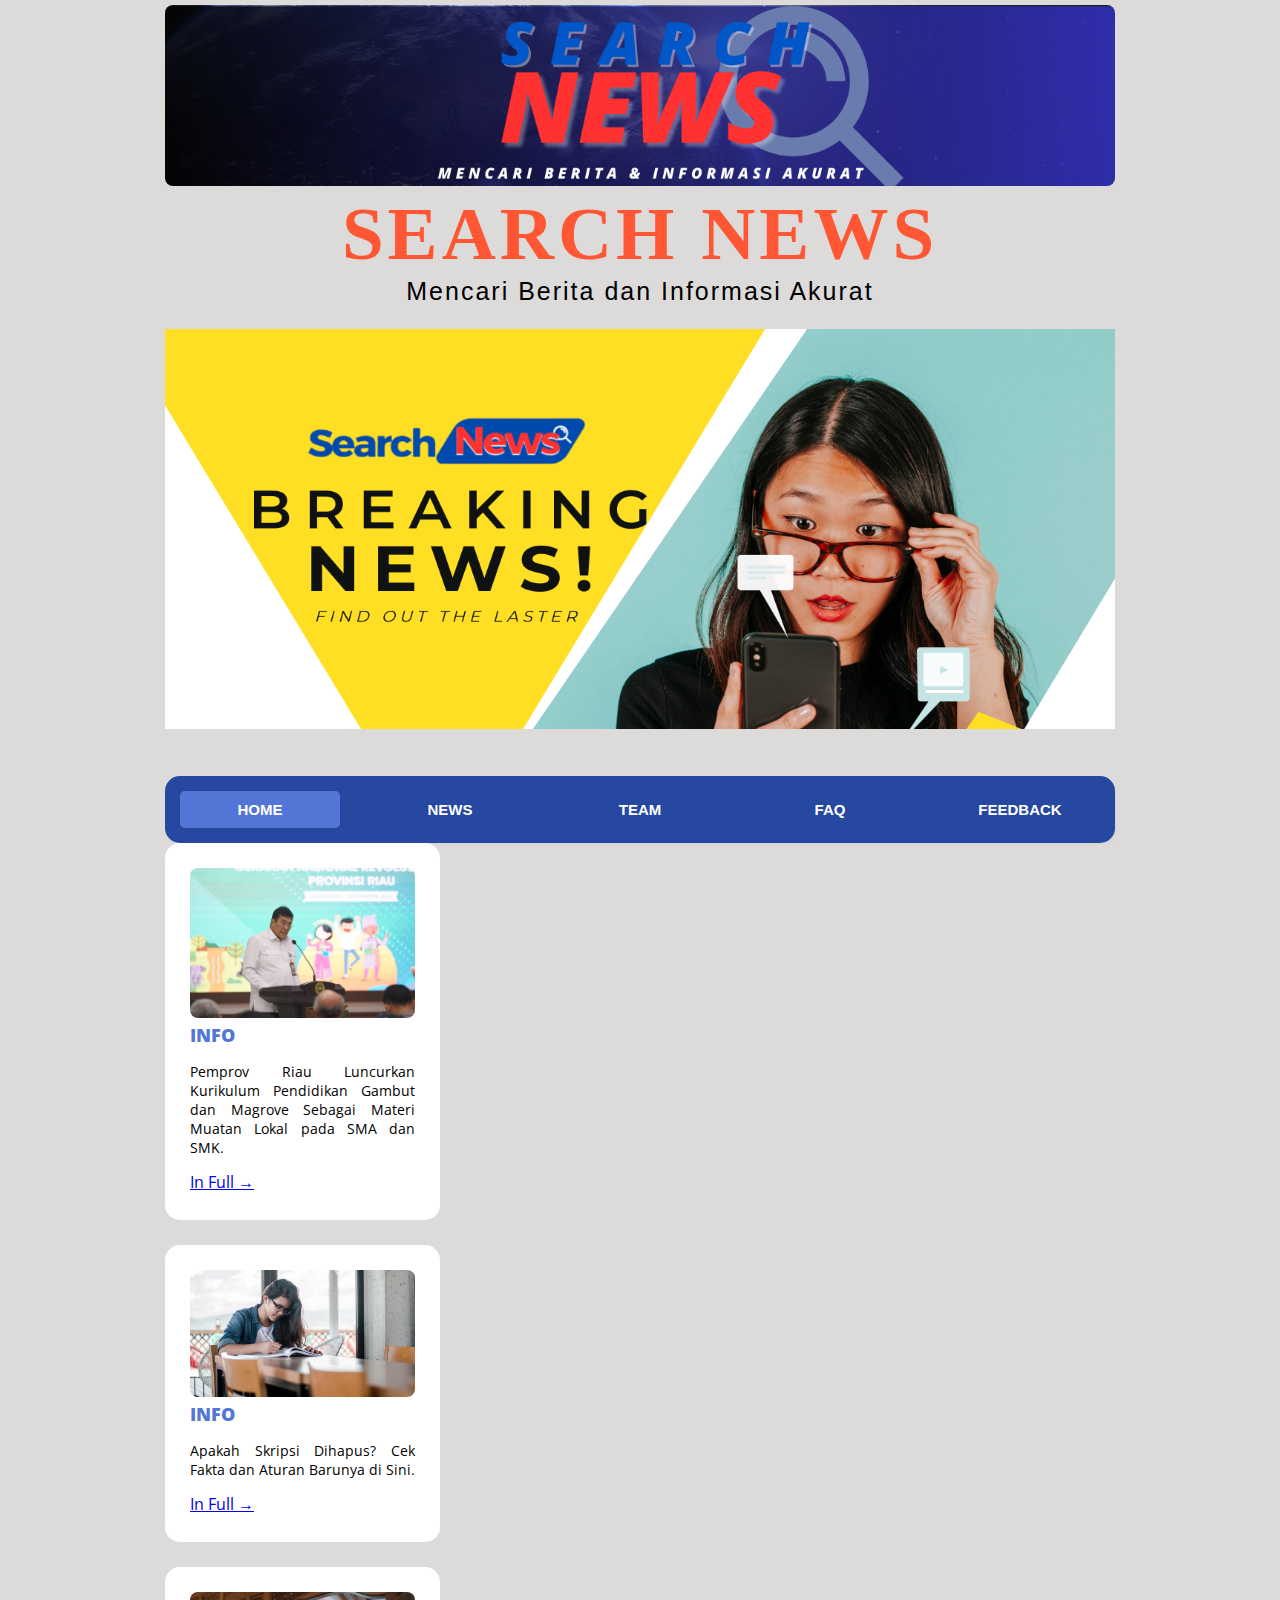
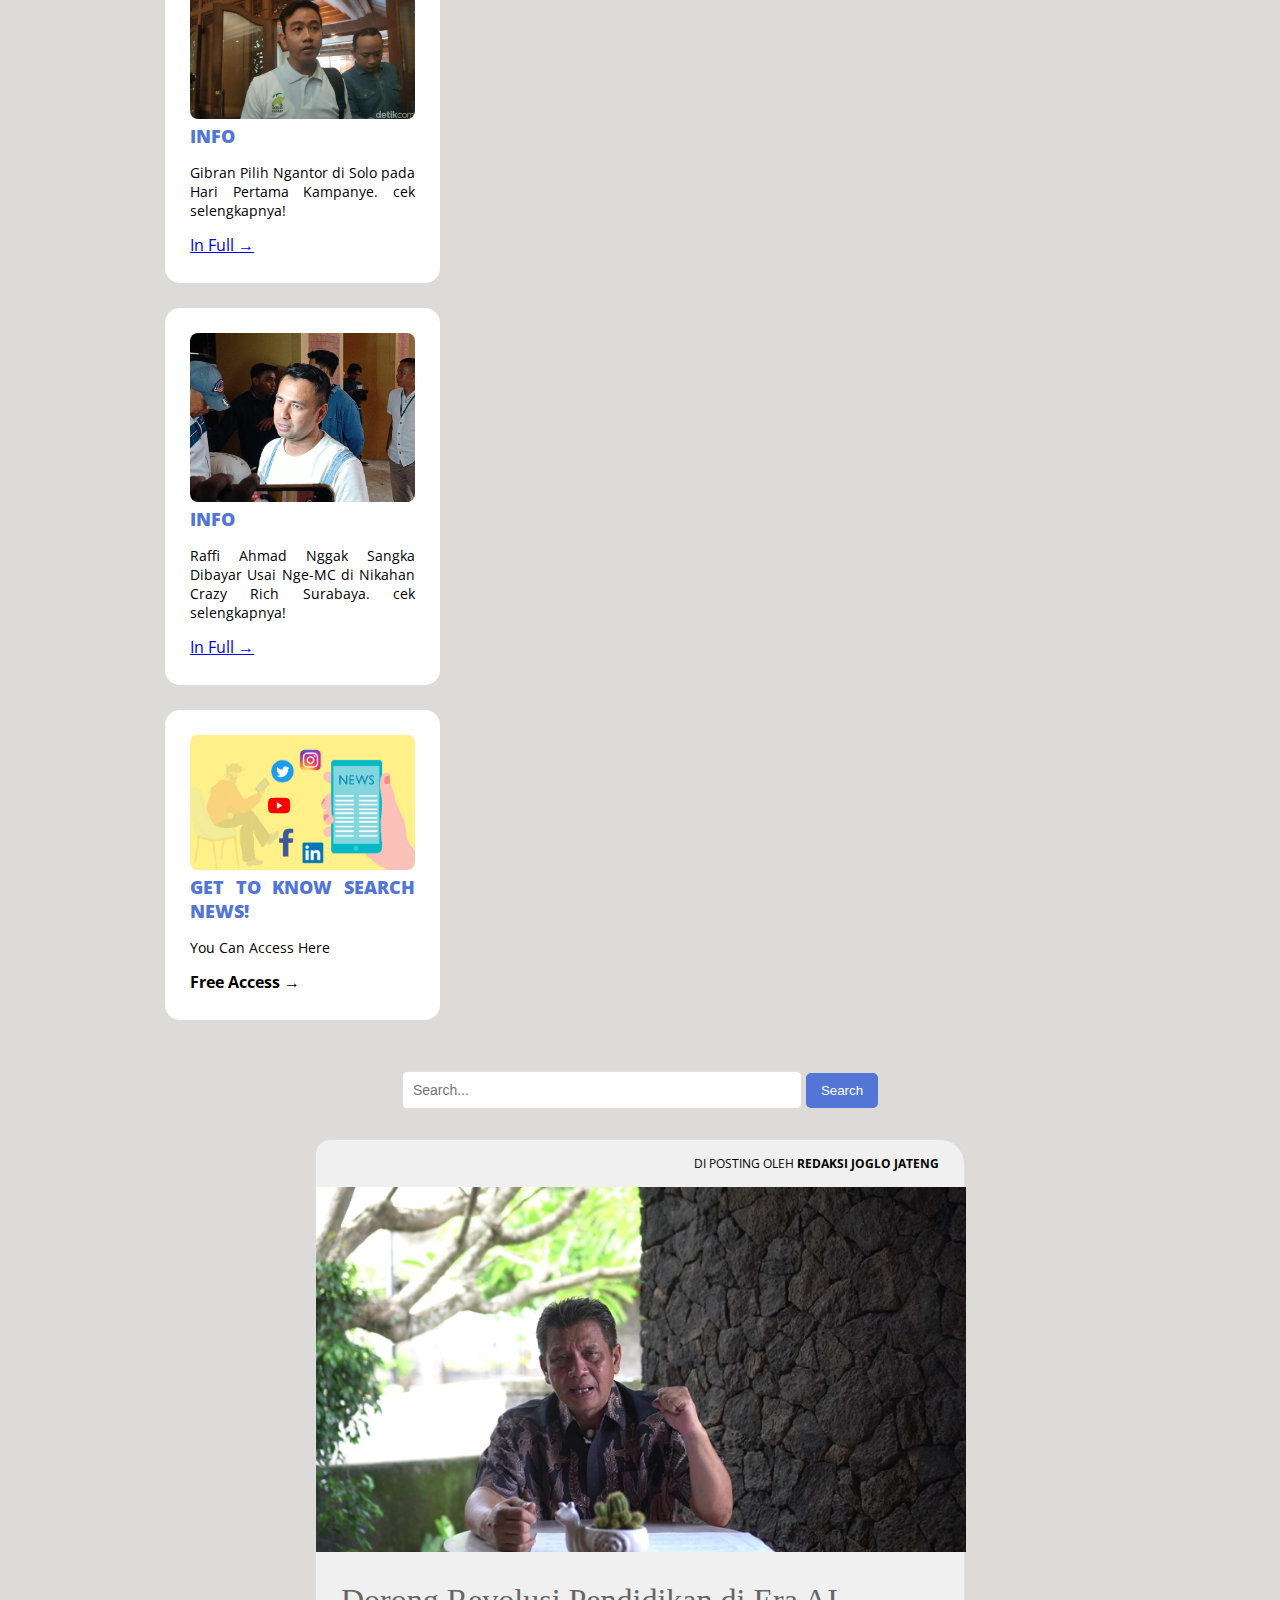
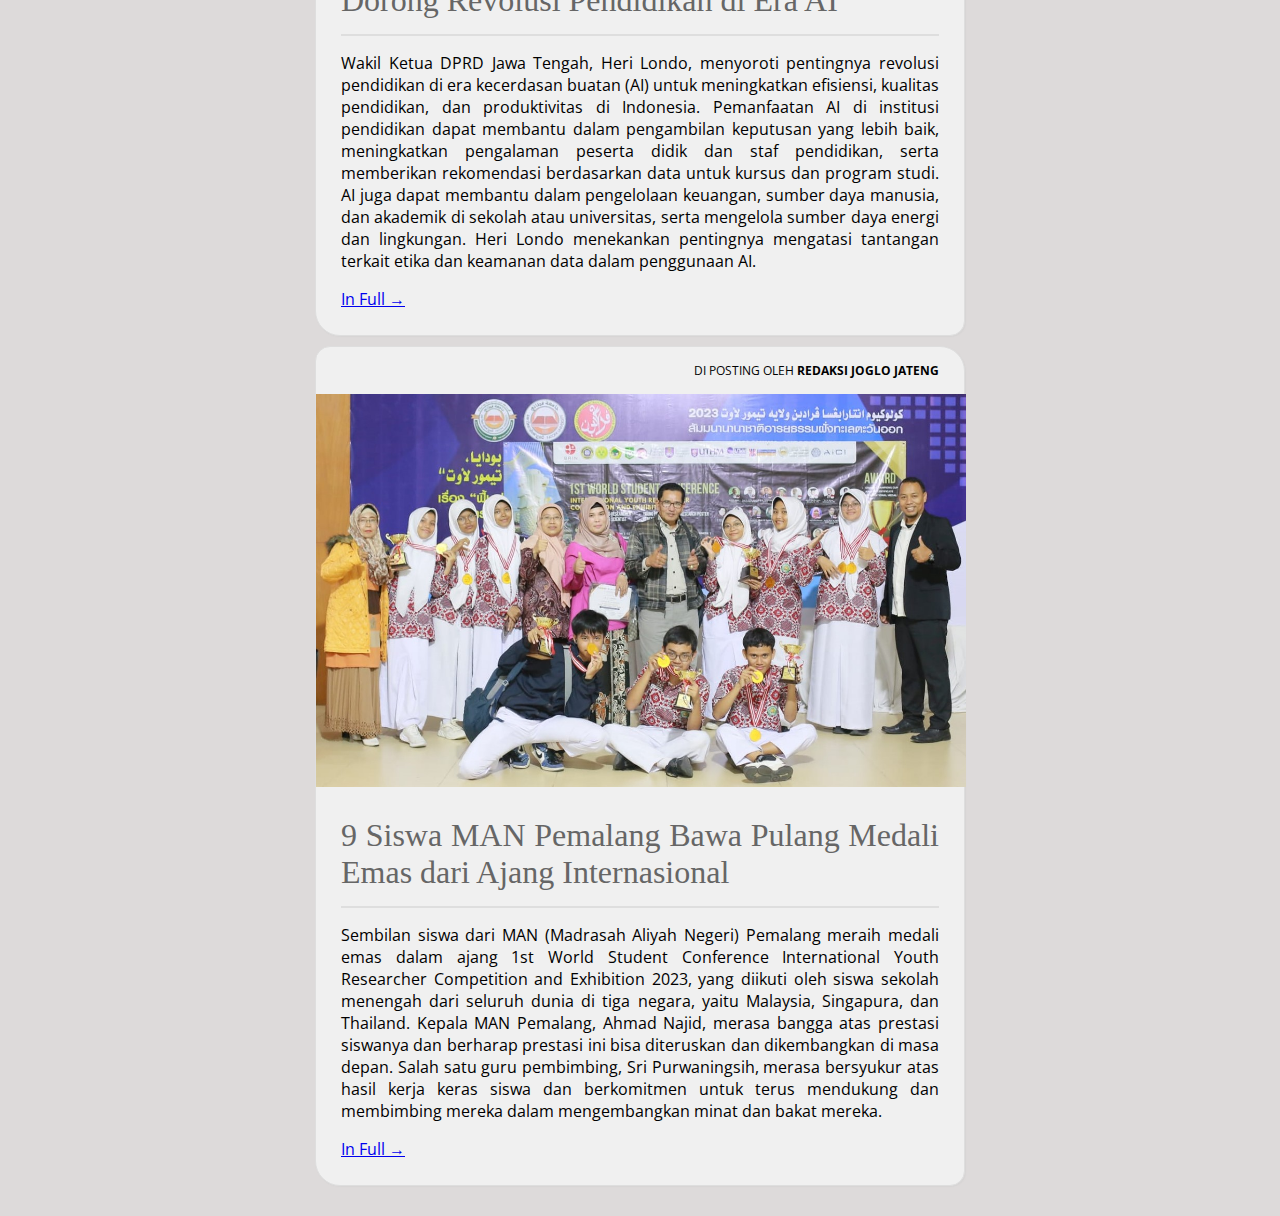
<file: index.html>
<!DOCTYPE html>
<html>
<head>
    <title>SearchNews.com</title>
    <link rel="stylesheet" type="text/css" href="./css/style.css">
</head>
<body>
    <!--Bagian header di website-->
    <header>
        <img src="./assets/images/header.png" alt="header" width="950px" height="120px">
        <h1 class="judul">SEARCH NEWS</h1>
        <p class="deskripsi">Mencari Berita dan Informasi Akurat</p>
    </header>
    <!--Akhir dari bagian header website-->
    
<div class = "slider">
    <div class = "slide">
        <img src = "./assets/images/slide1.png" alt="Slider 1">
    </div>
    <div class = "slide">
        <img src = "./assets/images/slide2.png" alt="Slider 2">
    </div>
    <div class = "slide">
        <img src = "./assets/images/slide3.jpg" alt="Slider 3">
    </div>
    <div class = "slide">
        <img src = "./assets/images/slide4.jpg" alt="Slider 4">
    </div>
    <div class = "slide">
        <img src = "./assets/images/slide5.png" alt="Slider 5">
    </div>
</div>

    <div class="wrap">
        <!--Bagian Menu-->
        <nav class="menu">
            <ul>
                <li class="active">
                    <a href="./index.html">Home</a>
                </li>
                <li>
                    <a href="./html/news.html">News</a>
                </li>
                <li>
                    <a href="./html/our-team.html">Team</a>
                </li>
                <li>
                    <a href="./html/faq.html">FAQ</a>
                </li>
                <li>
                    <a href="./html/feedback.html">Feedback</a>
                </li>
            </ul>
        </nav>
        <!--Akhir Bagian Menu-->

<!--Bagian Sidebar Website-->
<aside class="sidebar">
    <div class="widget">
        <div>
            <img class="widget-pict" src="./assets/images/pict-sidebar1.jpg" alt="pict" width="100%">
        </div>
        
        <h2>Info</h2>
        <p>Pemprov Riau Luncurkan Kurikulum Pendidikan Gambut dan Magrove Sebagai Materi Muatan Lokal pada SMA dan SMK.</p>
        <a href="https://sawitindonesia.com/pemprov-riau-meluncurkan-kurikulum-pendidikan-gambut-dan-mangrove-sebagai-materi-muatan-lokal-pada-sma-dan-smk/" target="_blank">In Full →</a>
    </div>

    <div class="widget">
        <div>
            <img class="widget-pict" src="./assets/images/pict-sidebar2.jpeg" alt="pict" width="100%">
        </div>

        <h2>Info</h2>
        <p>Apakah Skripsi Dihapus? Cek Fakta dan Aturan Barunya di Sini.</p>
        <a href="https://www.detik.com/jateng/berita/d-6903324/apakah-skripsi-dihapus-cek-fakta-dan-aturan-barunya-di-sini" target="_blank" onclick="_">In Full →</a>

    </div>
    
    <div class = "widget">
        <div>
            <img class="widget-pict" src="./assets/images/pict-sidebar4.jpeg" alt="pict" width="100%">
        </div>
        <h2> Info  </h2>
        <p>Gibran Pilih Ngantor di Solo pada Hari Pertama Kampanye. cek selengkapnya!</p>        
        <a href="https://news.detik.com/pemilu/d-7060149/gibran-pilih-ngantor-di-solo-pada-hari-pertama-kampanye" target="_blank" onclick="_">In Full →</a>
    </div>

    <div class = "widget">
        <div>
            <img class="widget-pict" src="./assets/images/pict-sidebar5.jpeg" alt="pict" width="100%">
        </div>
        <h2>Info</h2>
        <p>Raffi Ahmad Nggak Sangka Dibayar Usai Nge-MC di Nikahan Crazy Rich Surabaya. cek selengkapnya!</p>
        <a href="https://hot.detik.com/celeb/d-7060105/raffi-ahmad-nggak-sangka-dibayar-usai-nge-mc-di-nikahan-crazy-rich-surabaya?mtype=mpc.ctr.A-boxccxmpcxmp-modelA" target="_blank" onclick="_">In Full →</a>
    </div>

    <div class = "widget">
        <div>
            <img class="widget-pict" src="./assets/images/pict-sidebar3.jpeg" alt="pict" width="100%">
        </div>
        <h2> Get to Know Search News! </h2>
        <p> You Can Access Here </p>
        <a href = "https://instagram.com/search.news" target="_blank" class="faq-selengkapnya">Free Access →</a>
    </div>

</aside>
<!--Akhir Bagian Sidebar Website-->

<!-- Inside the <header> section -->
    <form id="searchForm" class="search-form">
        <input type="text" id="searchInput" placeholder="Search...">
        <button type="submit">Search</button>
    </form>
    <!-- Tempatkan di dalam bagian <body> atau tempat yang sesuai -->
        
<!-- Inside the <body> section or in an appropriate place -->
    <div id="searchResultMessage" style="display: none; color: red; margin-top: 10px; font-size: 20px;">News not found</div>

<!--Bagian Konten Blog-->
<div class="blog">
    <div class="conteudo">
        <div class="post-info">
            Di Posting Oleh <b>Redaksi Joglo Jateng</b>
        </div>
    <img src="./assets/images/main1.jpeg">
    <h1> Dorong Revolusi Pendidikan di Era AI </h1>
    <hr>
    <p>
        Wakil Ketua DPRD Jawa Tengah, Heri Londo, menyoroti pentingnya revolusi pendidikan di era kecerdasan buatan (AI)
        untuk meningkatkan efisiensi, kualitas pendidikan, dan produktivitas di Indonesia. Pemanfaatan AI di institusi
        pendidikan dapat membantu dalam pengambilan keputusan yang lebih baik, meningkatkan pengalaman peserta didik dan
        staf pendidikan, serta memberikan rekomendasi berdasarkan data untuk kursus dan program studi. AI juga dapat membantu
        dalam pengelolaan keuangan, sumber daya manusia, dan akademik di sekolah atau universitas, serta mengelola sumber daya
        energi dan lingkungan. Heri Londo menekankan pentingnya mengatasi tantangan terkait etika dan keamanan data dalam penggunaan AI.
    </p>
    <a href="https://joglojateng.com/2023/10/30/dorong-revolusi-pendidikan-di-era-ai/" target="_blank" title="Dorong Revolusi Pendidikan di Era AI" rel="bookmark">In Full →</a>
</div>
<div class="conteudo">
    <div class="post-info">
        Di Posting Oleh <b>Redaksi Joglo Jateng</b>
    </div>

    <img src="./assets/images/main2.jpg">
    <h1> 9 Siswa MAN Pemalang Bawa Pulang Medali Emas dari Ajang Internasional </h1>
    <hr>
    <p>
        Sembilan siswa dari MAN (Madrasah Aliyah Negeri) Pemalang meraih medali emas dalam ajang 1st World Student Conference
        International Youth Researcher Competition and Exhibition 2023, yang diikuti oleh siswa sekolah menengah dari seluruh
        dunia di tiga negara, yaitu Malaysia, Singapura, dan Thailand. Kepala MAN Pemalang, Ahmad Najid, merasa bangga atas
        prestasi siswanya dan berharap prestasi ini bisa diteruskan dan dikembangkan di masa depan. Salah satu guru pembimbing,
        Sri Purwaningsih, merasa bersyukur atas hasil kerja keras siswa dan berkomitmen untuk terus mendukung dan membimbing mereka
        dalam mengembangkan minat dan bakat mereka.
    </p>
    <a href="https://joglojateng.com/2023/10/30/9-siswa-man-pemalang-bawa-pulang-medali-emas-dari-ajang-internasional/" target="_blank" 
    title="9 Siswa MAN Pemalang Bawa Pulang Medali Emas dari Ajang Internasional" rel="bookmark">In Full →</a>
    </div>
</div>



<!--Akhir Bagian Blog-->



</body>
<script src="./js/javas.js"></script>

</html>
</file>
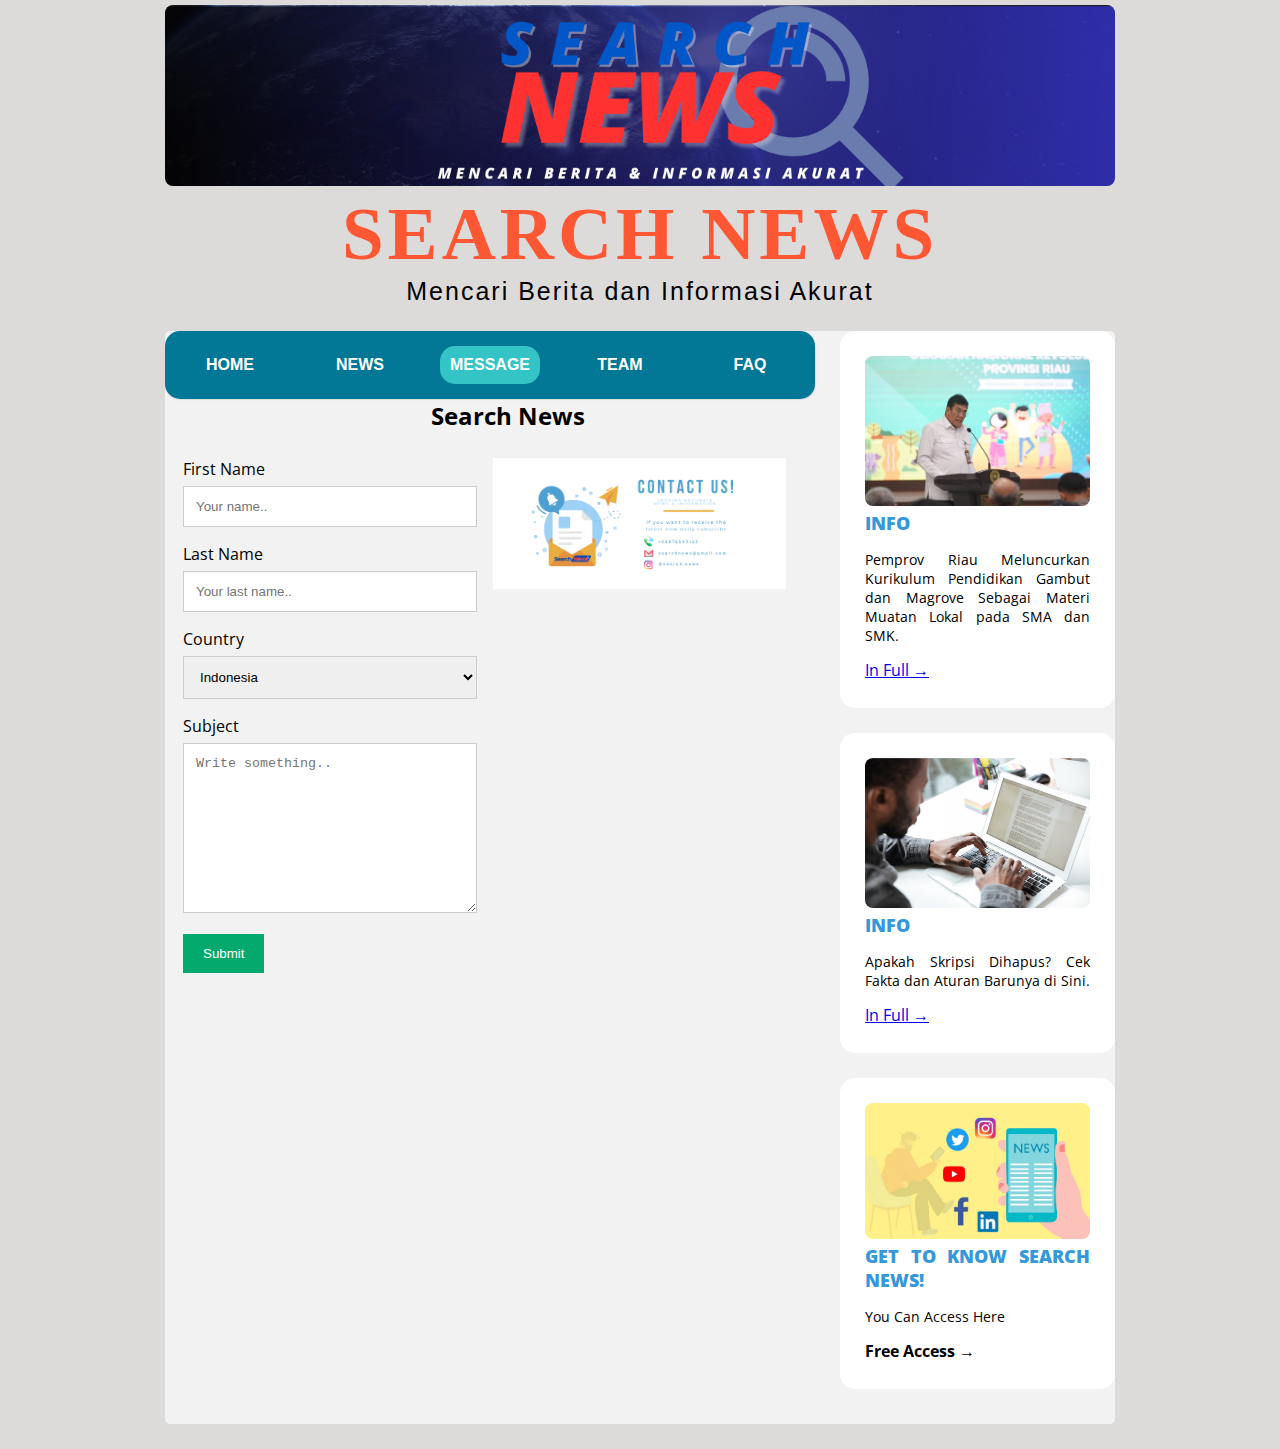
<file: contact-us.html>
<!DOCTYPE html>
<html>
<head>
    <title>SearchNews.com</title>
    <link rel="stylesheet" type="text/css" href="style.css">
</head>
<body>
    <!--Bagian header di website-->
    <header>
        <img src="header.png" alt="header" width="950px" height="120px">
        <h1 class="judul">SEARCH NEWS</h1>
        <p class="deskripsi">Mencari Berita dan Informasi Akurat</p>
    </header>
    <!--Akhir dari bagian header website-->
    

    <div class="wrap">
        <!--Bagian Menu-->
        <nav class="menu">
            <ul>
                <li>
                    <a href="index.html">Home</a>
                </li>
                <li>
                    <a href="news.html">News</a>
                </li>
                <li class="active">
                    <a href="contact-us.html">Message</a>
                </li>
                <li>
                    <a href="Our-team.html">Team</a>
                </li>
                <li>
                    <a href="faq.html">FAQ</a>
                </li>
            </ul>
        </nav>
        <!--Akhir Bagian Menu-->

<!--Bagian Sidebar Website-->
<aside class="sidebar">
    <div class="widget">
        <div>
            <img class="widget-pict" src="pict-sidebar1.jpg" alt="pict" width="100%">
        </div>
        
        <h2>Info</h2>
        <p>Pemprov Riau Meluncurkan Kurikulum Pendidikan Gambut dan Magrove Sebagai Materi Muatan Lokal pada SMA dan SMK.</p>
        <a href="https://sawitindonesia.com/pemprov-riau-meluncurkan-kurikulum-pendidikan-gambut-dan-mangrove-sebagai-materi-muatan-lokal-pada-sma-dan-smk/">In Full →</a>
    </div>

    <div class="widget">
        <div>
            <img class="widget-pict" src="pict-sidebar2.png" alt="pict" width="100%">
        </div>

        <h2>Info</h2>
        <p>Apakah Skripsi Dihapus? Cek Fakta dan Aturan Barunya di Sini.</p>
        <a href="https://www.detik.com/jateng/berita/d-6903324/apakah-skripsi-dihapus-cek-fakta-dan-aturan-barunya-di-sini" onclick="_">In Full →</a>

    </div>
    
    <div class = "widget">
        <div>
            <img class="widget-pict" src="pict-sidebar3.jpeg" alt="pict" width="100%">
        </div>
        <h2> Get to Know Search News! </h2>
        <p> You Can Access Here </p>
        <a href = "https://instagram.com/search.news" class="faq-selengkapnya">Free Access →</a>
    </div>
</aside>
<div class="container">
    <div style="text-align:center">
      <h2>Search News</h2>
      <p> </p>
    </div>
    
      <div class="column">
        <form action="/action_page.php">
          <label for="fname">First Name</label>
          <input type="text" id="fname" name="firstname" placeholder="Your name..">
          <label for="lname">Last Name</label>
          <input type="text" id="lname" name="lastname" placeholder="Your last name..">
          <label for="country">Country</label>
          <select id="country" name="country">
            <option value="Indonesia">Indonesia</option>
            
          </select>
          <label for="subject">Subject</label>
          <textarea id="subject" name="subject" placeholder="Write something.." style="height:170px"></textarea>
          <input type="submit" value="Submit">
        </form>
      </div>
      <div class="row">
        <div class="under column">
          <img src="slide4.png" style="width:100%">
        </div>
    </div>
  </div>
</div>

  


</html>

<!--Akhir Bagian Sidebar Website-->

<!--Bagian Konten Blog-->













<!--Akhir Bagian Blog-->
</file>
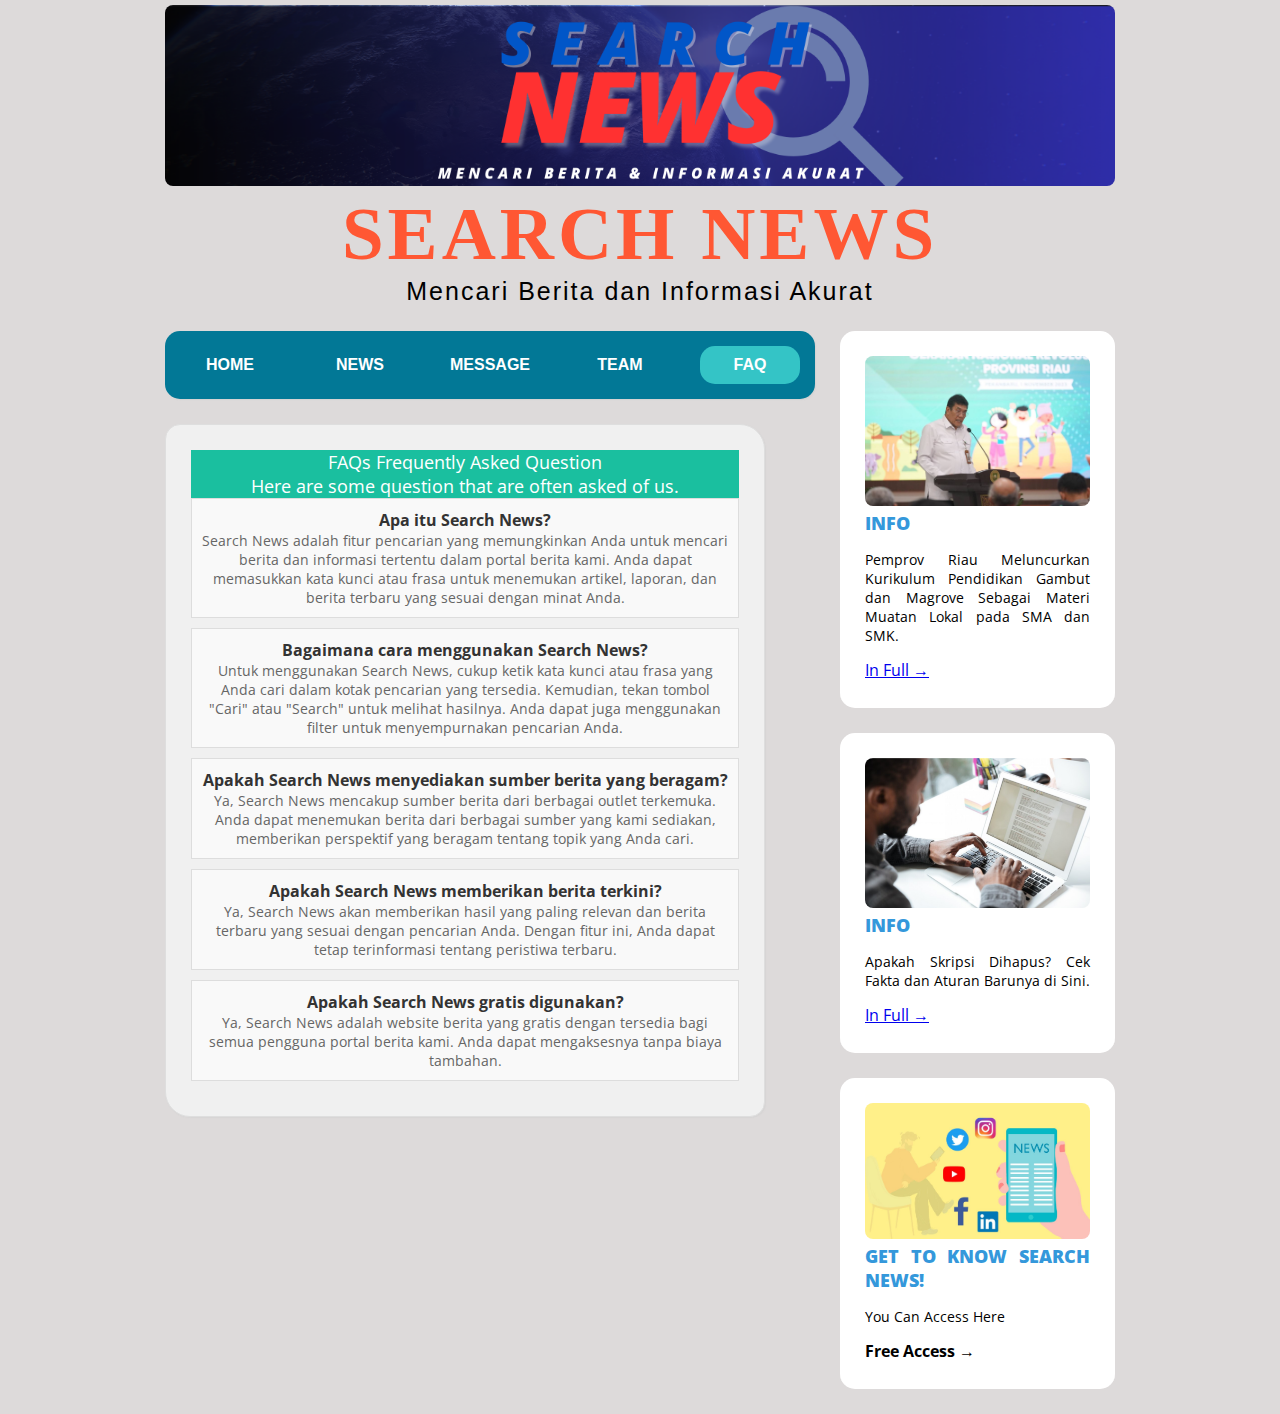
<file: faq.html>
<!DOCTYPE html>
<html>
<head>
    <title>SearchNews.com</title>
    <link rel="stylesheet" type="text/css" href="style.css">
</head>
<body>
    <!--Bagian header di website-->
    <header>
        <img src="header.png" alt="header" width="950px" height="120px">
        <h1 class="judul">SEARCH NEWS</h1>
        <p class="deskripsi">Mencari Berita dan Informasi Akurat</p>
    </header>
    <!--Akhir dari bagian header website-->
    

    <div class="wrap">
        <!--Bagian Menu-->
        <nav class="menu">
            <ul>
                <li>
                    <a href="index.html">Home</a>
                </li>
                <li>
                    <a href="news.html">News</a>
                </li>
                <li>
                    <a href="contact-us.html">Message</a>
                </li>
                <li>
                    <a href="About-Team.html">Team</a>
                </li>
                <li class="active">
                    <a href="faq.html">FAQ</a>
                </li>
            </ul>
        </nav>
        <!--Akhir Bagian Menu-->

<!--Bagian Sidebar Website-->
<aside class="sidebar">
    <div class="widget">
        <div>
            <img class="widget-pict" src="pict-sidebar1.jpg" alt="pict" width="100%">
        </div>
        
        <h2>Info</h2>
        <p>Pemprov Riau Meluncurkan Kurikulum Pendidikan Gambut dan Magrove Sebagai Materi Muatan Lokal pada SMA dan SMK.</p>
        <a href="https://sawitindonesia.com/pemprov-riau-meluncurkan-kurikulum-pendidikan-gambut-dan-mangrove-sebagai-materi-muatan-lokal-pada-sma-dan-smk/">In Full →</a>
    </div>

    <div class="widget">
        <div>
            <img class="widget-pict" src="pict-sidebar2.png" alt="pict" width="100%">
        </div>

        <h2>Info</h2>
        <p>Apakah Skripsi Dihapus? Cek Fakta dan Aturan Barunya di Sini.</p>
        <a href="https://www.detik.com/jateng/berita/d-6903324/apakah-skripsi-dihapus-cek-fakta-dan-aturan-barunya-di-sini" onclick="_">In Full →</a>

    </div>
    <div class = "widget">
        <div>
            <img class="widget-pict" src="pict-sidebar3.jpeg" alt="pict" width="100%">
        </div>
        <h2> Get to Know Search News! </h2>
        <p> You Can Access Here </p>
        <a href = "https://instagram.com/search.news" class="faq-selengkapnya">Free Access →</a>
    </div>

</aside>
<!--Akhir Bagian Sidebar Website-->

<!--Bagian Konten Blog-->
<div class="blog">
    <div class="conteudo">
        <section>
            <div class = "title">

                FAQs 
                <span>Frequently Asked Question<br />
                 Here are some question that are often asked of us.</span>

            </div>

            <div class = "accordion">
                <div class = "accordion-item">
                    <a>Apa itu Search News?</a>
                    
                    <div class = "content">

                        <p> Search News adalah fitur pencarian yang memungkinkan Anda untuk mencari berita dan informasi
                            tertentu dalam portal berita kami. Anda dapat memasukkan kata kunci atau frasa untuk menemukan
                            artikel, laporan, dan berita terbaru yang sesuai dengan minat Anda. </p>

                    </div>
                </div>

                    <div class = "accordion-item">
                        <a>Bagaimana cara menggunakan Search News?</a>
                        
                        <div class = "content">
    
                            <p> Untuk menggunakan Search News, cukup ketik kata kunci atau frasa yang Anda cari dalam kotak
                                pencarian yang tersedia. Kemudian, tekan tombol "Cari" atau "Search" untuk melihat hasilnya.
                                Anda dapat juga menggunakan filter untuk menyempurnakan pencarian Anda. </p>
    
                        </div>
                    </div>

                        <div class = "accordion-item">
                            <a>Apakah Search News menyediakan sumber berita yang beragam?</a>
                            
                            <div class = "content">
        
                                <p> Ya, Search News mencakup sumber berita dari berbagai outlet terkemuka. Anda dapat menemukan
                                    berita dari berbagai sumber yang kami sediakan, memberikan perspektif yang beragam tentang
                                    topik yang Anda cari.</p>
        
                            </div>
                        </div>

                            <div class = "accordion-item">
                                <a>Apakah Search News memberikan berita terkini?</a>
                                
                                <div class = "content">
            
                                    <p> Ya, Search News akan memberikan hasil yang paling relevan dan berita terbaru yang sesuai
                                        dengan pencarian Anda. Dengan fitur ini, Anda dapat tetap terinformasi tentang peristiwa terbaru.</p>
            
                                </div>
                            </div>

                                <div class = "accordion-item">
                                    <a>Apakah Search News gratis digunakan?</a>
                                    
                                    <div class = "content">
                
                                        <p> Ya, Search News adalah website berita yang gratis dengan tersedia bagi semua pengguna portal
                                            berita kami. Anda dapat mengaksesnya tanpa biaya tambahan.</p>
                
                                    </div>
                                </div>
    
                    </div>
                </section>
            </div>
        </div>

    <!--Akhir Bagian Blog-->
    </div>

</body>
</html>
</file>
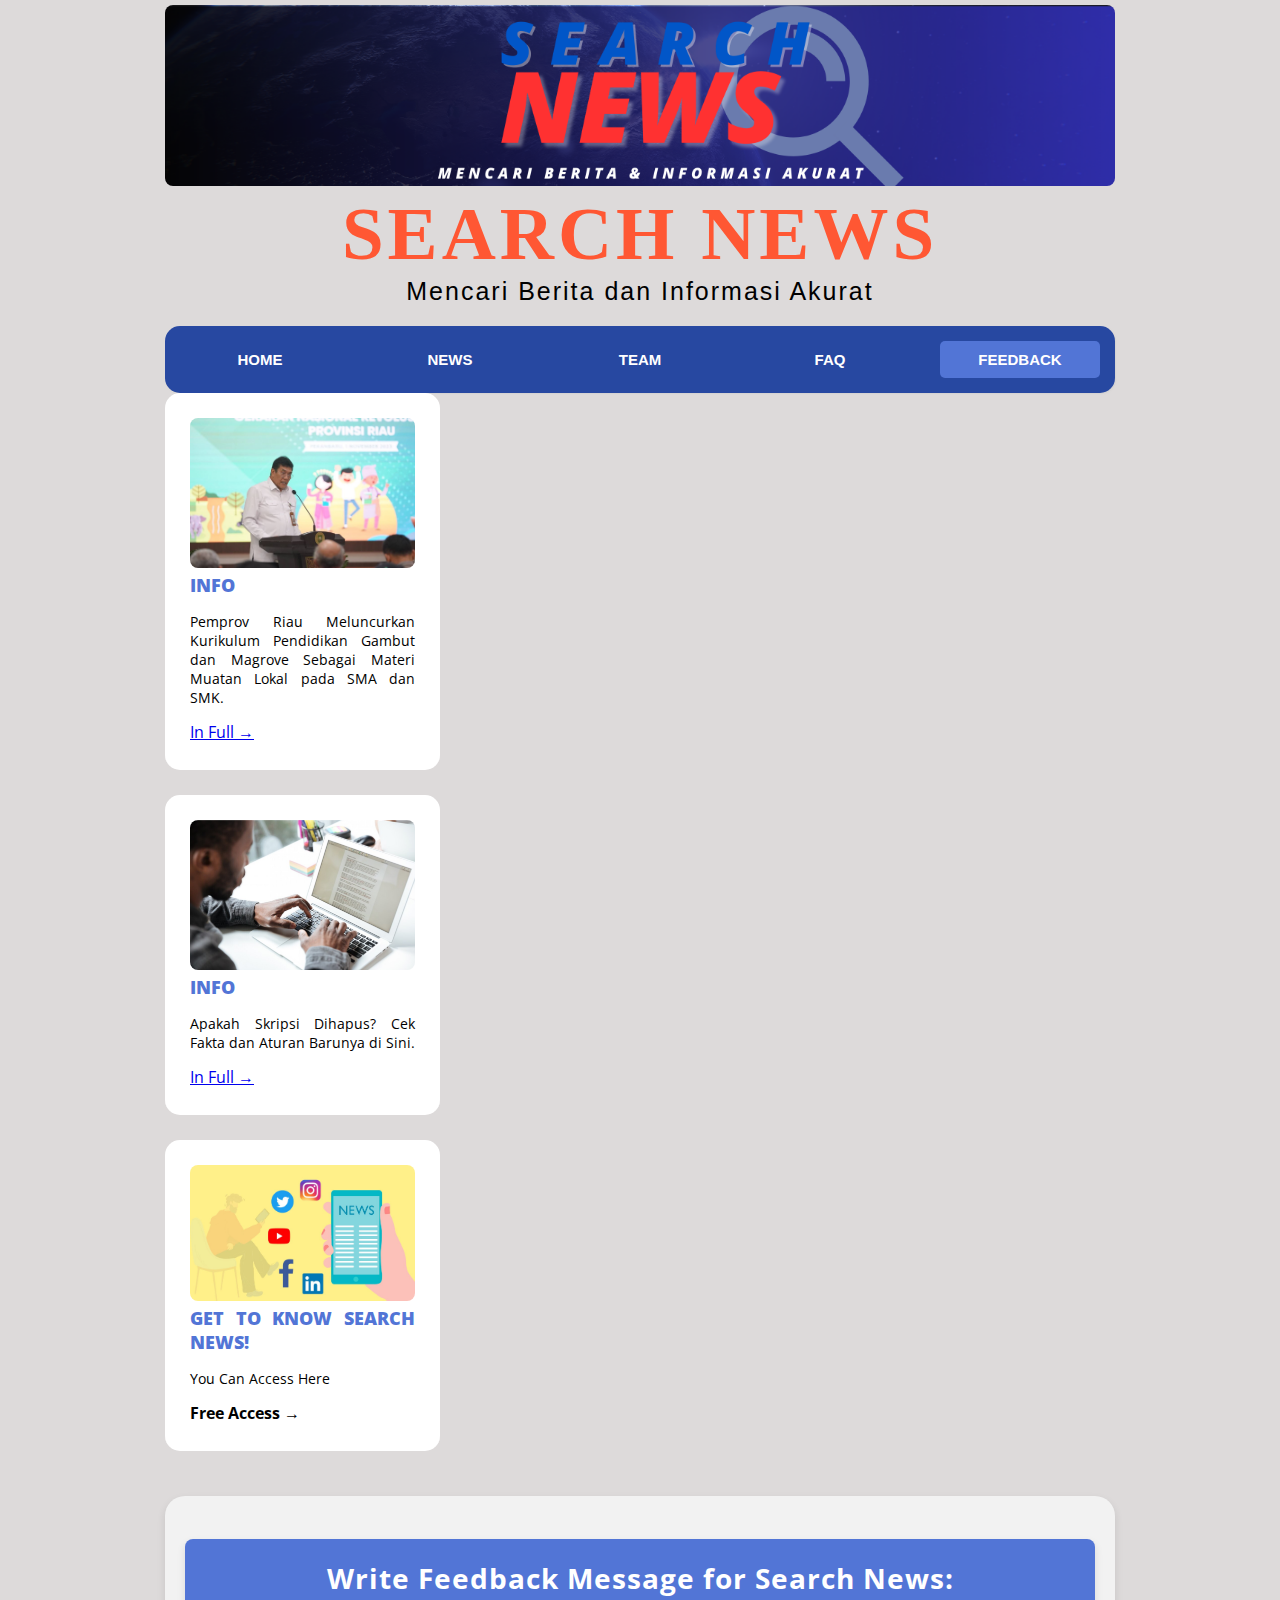
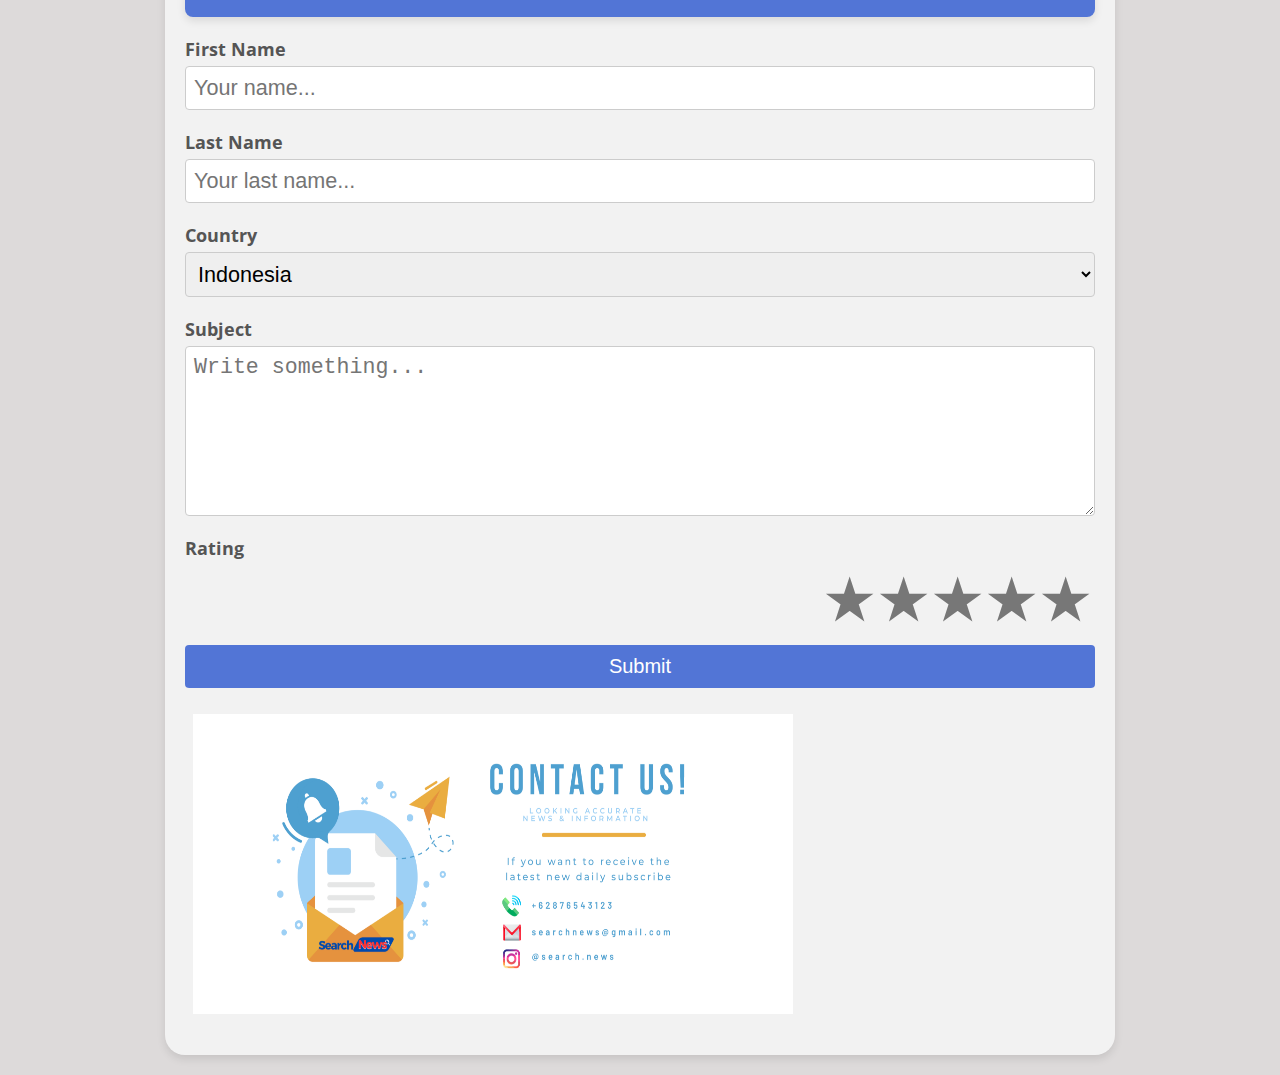
<file: feedback.html>
<!DOCTYPE html>
<html>
<head>
    <title>SearchNews.com</title>
    <link rel="stylesheet" type="text/css" href="css/style.css">
</head>
<body>
    <!--Bagian header di website-->
    <header>
        <img src="assets/images/header.png" alt="header" width="950px" height="120px">
        <h1 class="judul">SEARCH NEWS</h1>
        <p class="deskripsi">Mencari Berita dan Informasi Akurat</p>
    </header>
    <!--Akhir dari bagian header website-->
    

    <div class="wrap">
        <!--Bagian Menu-->
        <nav class="menu">
            <ul>
                <li>
                    <a href="index.html">Home</a>
                </li>
                <li>
                    <a href="news.html">News</a>
                </li>
                <li>
                    <a href="our-team.html">Team</a>
                </li>
                <li>
                    <a href="faq.html">FAQ</a>
                </li>
                <li class="active">
                    <a href="feedback.html">Feedback</a>
                </li>
            </ul>
        </nav>
        <!--Akhir Bagian Menu-->

<!--Bagian Sidebar Website-->
<aside class="sidebar">
    <div class="widget">
        <div>
            <img class="widget-pict" src="assets/images/pict-sidebar1.jpg" alt="pict" width="100%">
        </div>
        
        <h2>Info</h2>
        <p>Pemprov Riau Meluncurkan Kurikulum Pendidikan Gambut dan Magrove Sebagai Materi Muatan Lokal pada SMA dan SMK.</p>
        <a href="https://sawitindonesia.com/pemprov-riau-meluncurkan-kurikulum-pendidikan-gambut-dan-mangrove-sebagai-materi-muatan-lokal-pada-sma-dan-smk/" target="_blank" >In Full →</a>
    </div>

    <div class="widget">
        <div>
            <img class="widget-pict" src="assets/images/pict-sidebar2.png" alt="pict" width="100%">
        </div>

        <h2>Info</h2>
        <p>Apakah Skripsi Dihapus? Cek Fakta dan Aturan Barunya di Sini.</p>
        <a href="https://www.detik.com/jateng/berita/d-6903324/apakah-skripsi-dihapus-cek-fakta-dan-aturan-barunya-di-sini" target="_blank" onclick="_">In Full →</a>

    </div>
    
    <div class = "widget">
        <div>
            <img class="widget-pict" src="assets/images/pict-sidebar3.jpeg" alt="pict" width="100%">
        </div>
        <h2> Get to Know Search News! </h2>
        <p> You Can Access Here </p>
        <a href = "https://instagram.com/search.news" target="_blank" class="faq-selengkapnya">Free Access →</a>
    </div>
</aside>
<div class="containersaran">
    <div style="text-align:center">
      <h2>Write Feedback Message for Search News:</h2>
      <p> </p>
    </div>
    
      <div class="saran">
        <form action="/action_page.php">
          <label for="fname">First Name</label>
          <input type="text" id="fname" name="firstname" placeholder="Your name...">
          <label for="lname">Last Name</label>
          <input type="text" id="lname" name="lastname" placeholder="Your last name...">
          <label for="country">Country</label>
          <select id="country" name="country">
            <option value="Indonesia">Indonesia</option>
            <option value="Foreign">Foreign</option>
            
          </select>
          <label for="subject">Subject</label>
          <textarea id="subject" name="subject" placeholder="Write something..." style="height:170px"></textarea>
          <label for="rating">Rating</label>
            <div class="star-rating">
                <input type="radio" id="star5" name="rating" value="5">
                <label for="star5"></label>
                <input type="radio" id="star4" name="rating" value="4">
                <label for="star4"></label>
                <input type="radio" id="star3" name="rating" value="3">
                <label for="star3"></label>
                <input type="radio" id="star2" name="rating" value="2">
                <label for="star2"></label>
                <input type="radio" id="star1" name="rating" value="1">
                <label for="star1"></label>
            </div>

          <input type="submit" value="Submit">
        </form>
      </div>
      <div class="rowsaran">
        <div class="under column">
          <img src="assets/images/slide4.png" style="width: 600px; height: 300px;">
        </div>
    </div>
  </div>
<!--Akhir Bagian Sidebar Website-->
</div>


</body>
</html>
</file>
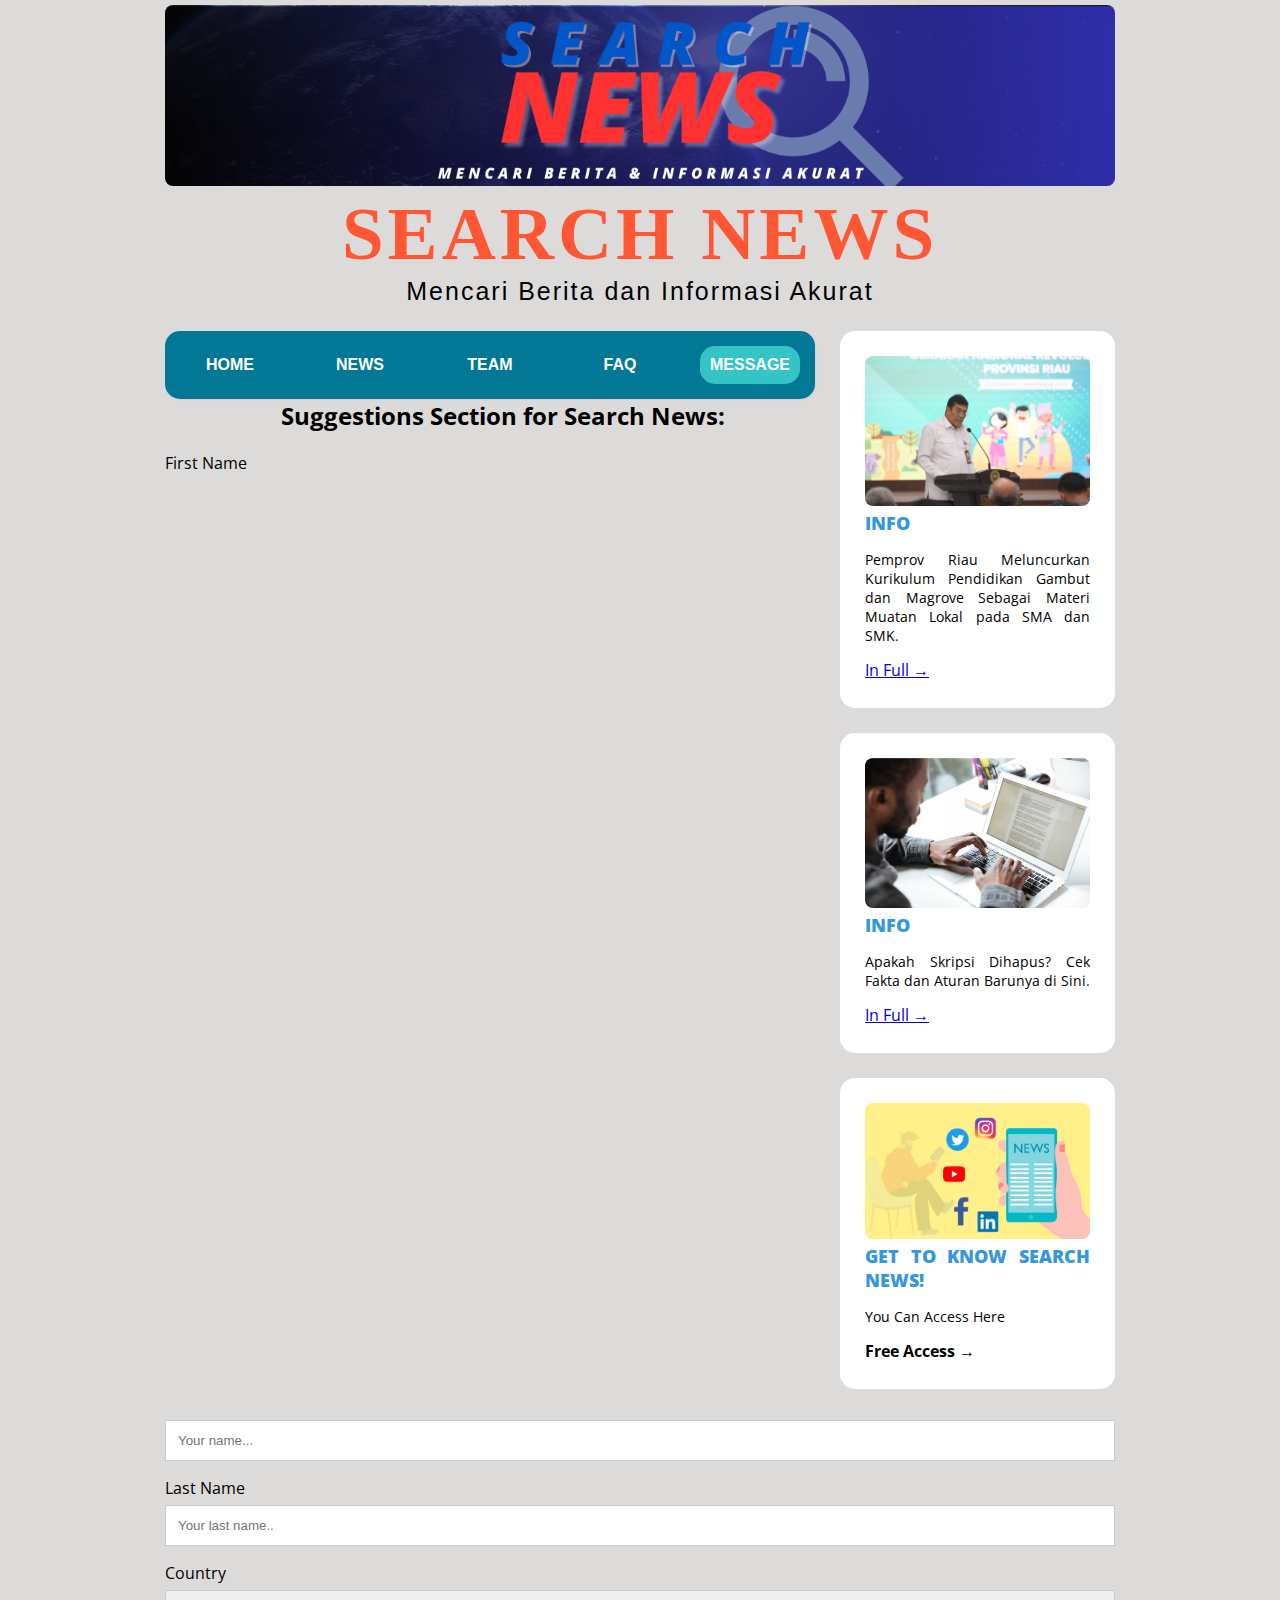
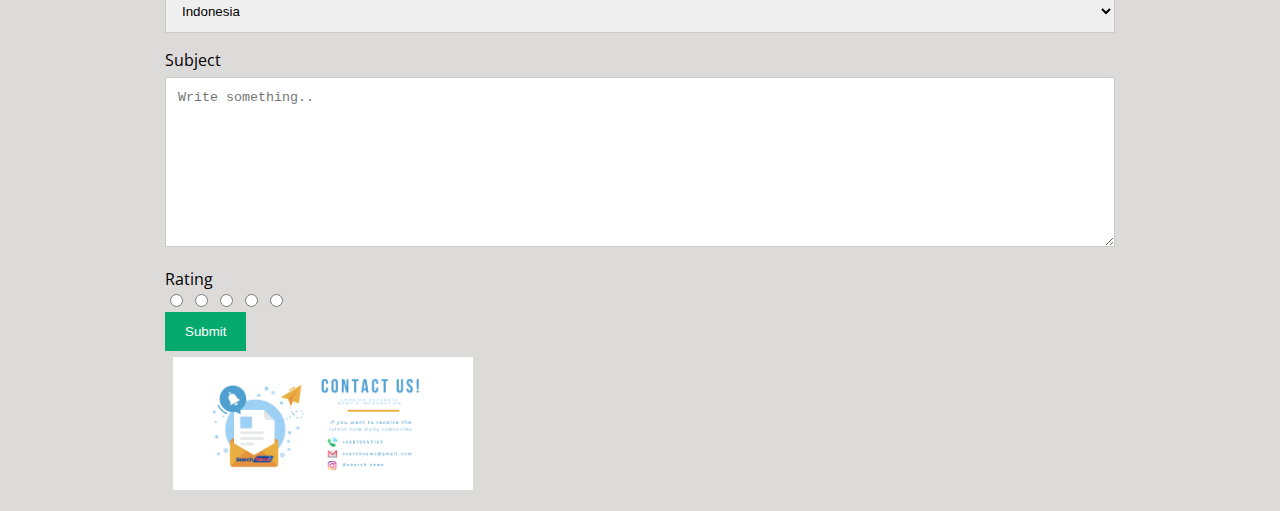
<file: message.html>
<!DOCTYPE html>
<html>
<head>
    <title>SearchNews.com</title>
    <link rel="stylesheet" type="text/css" href="style.css">
</head>
<body>
    <!--Bagian header di website-->
    <header>
        <img src="header.png" alt="header" width="950px" height="120px">
        <h1 class="judul">SEARCH NEWS</h1>
        <p class="deskripsi">Mencari Berita dan Informasi Akurat</p>
    </header>
    <!--Akhir dari bagian header website-->
    

    <div class="wrap">
        <!--Bagian Menu-->
        <nav class="menu">
            <ul>
                <li>
                    <a href="index.html">Home</a>
                </li>
                <li>
                    <a href="news.html">News</a>
                </li>
                <li>
                    <a href="our-team.html">Team</a>
                </li>
                <li>
                    <a href="faq.html">FAQ</a>
                </li>
                <li class="active">
                    <a href="message.html">Message</a>
                </li>
            </ul>
        </nav>
        <!--Akhir Bagian Menu-->

<!--Bagian Sidebar Website-->
<aside class="sidebar">
    <div class="widget">
        <div>
            <img class="widget-pict" src="pict-sidebar1.jpg" alt="pict" width="100%">
        </div>
        
        <h2>Info</h2>
        <p>Pemprov Riau Meluncurkan Kurikulum Pendidikan Gambut dan Magrove Sebagai Materi Muatan Lokal pada SMA dan SMK.</p>
        <a href="https://sawitindonesia.com/pemprov-riau-meluncurkan-kurikulum-pendidikan-gambut-dan-mangrove-sebagai-materi-muatan-lokal-pada-sma-dan-smk/" target="_blank" >In Full →</a>
    </div>

    <div class="widget">
        <div>
            <img class="widget-pict" src="pict-sidebar2.png" alt="pict" width="100%">
        </div>

        <h2>Info</h2>
        <p>Apakah Skripsi Dihapus? Cek Fakta dan Aturan Barunya di Sini.</p>
        <a href="https://www.detik.com/jateng/berita/d-6903324/apakah-skripsi-dihapus-cek-fakta-dan-aturan-barunya-di-sini" target="_blank" onclick="_">In Full →</a>

    </div>
    
    <div class = "widget">
        <div>
            <img class="widget-pict" src="pict-sidebar3.jpeg" alt="pict" width="100%">
        </div>
        <h2> Get to Know Search News! </h2>
        <p> You Can Access Here </p>
        <a href = "https://instagram.com/search.news" target="_blank" class="faq-selengkapnya">Free Access →</a>
    </div>
</aside>
<div class="containersaran">
    <div style="text-align:center">
      <h2>Suggestions Section for Search News:</h2>
      <p> </p>
    </div>
    
      <div class="saran">
        <form action="/action_page.php">
          <label for="fname">First Name</label>
          <input type="text" id="fname" name="firstname" placeholder="Your name...">
          <label for="lname">Last Name</label>
          <input type="text" id="lname" name="lastname" placeholder="Your last name..">
          <label for="country">Country</label>
          <select id="country" name="country">
            <option value="Indonesia">Indonesia</option>
            <option value="Foreign">Foreign</option>
            
          </select>
          <label for="subject">Subject</label>
          <textarea id="subject" name="subject" placeholder="Write something.." style="height:170px"></textarea>
          <label for="rating">Rating</label>
            <div class="star-rating">
                <input type="radio" id="star5" name="rating" value="5">
                <label for="star5"></label>
                <input type="radio" id="star4" name="rating" value="4">
                <label for="star4"></label>
                <input type="radio" id="star3" name="rating" value="3">
                <label for="star3"></label>
                <input type="radio" id="star2" name="rating" value="2">
                <label for="star2"></label>
                <input type="radio" id="star1" name="rating" value="1">
                <label for="star1"></label>
            </div>

          <input type="submit" value="Submit">
        </form>
      </div>
      <div class="rowsaran">
        <div class="under column">
          <img src="slide4.png" style="width:100%">
        </div>
    </div>
  </div>
<!--Akhir Bagian Sidebar Website-->
</div>

</body>
</html>
</file>
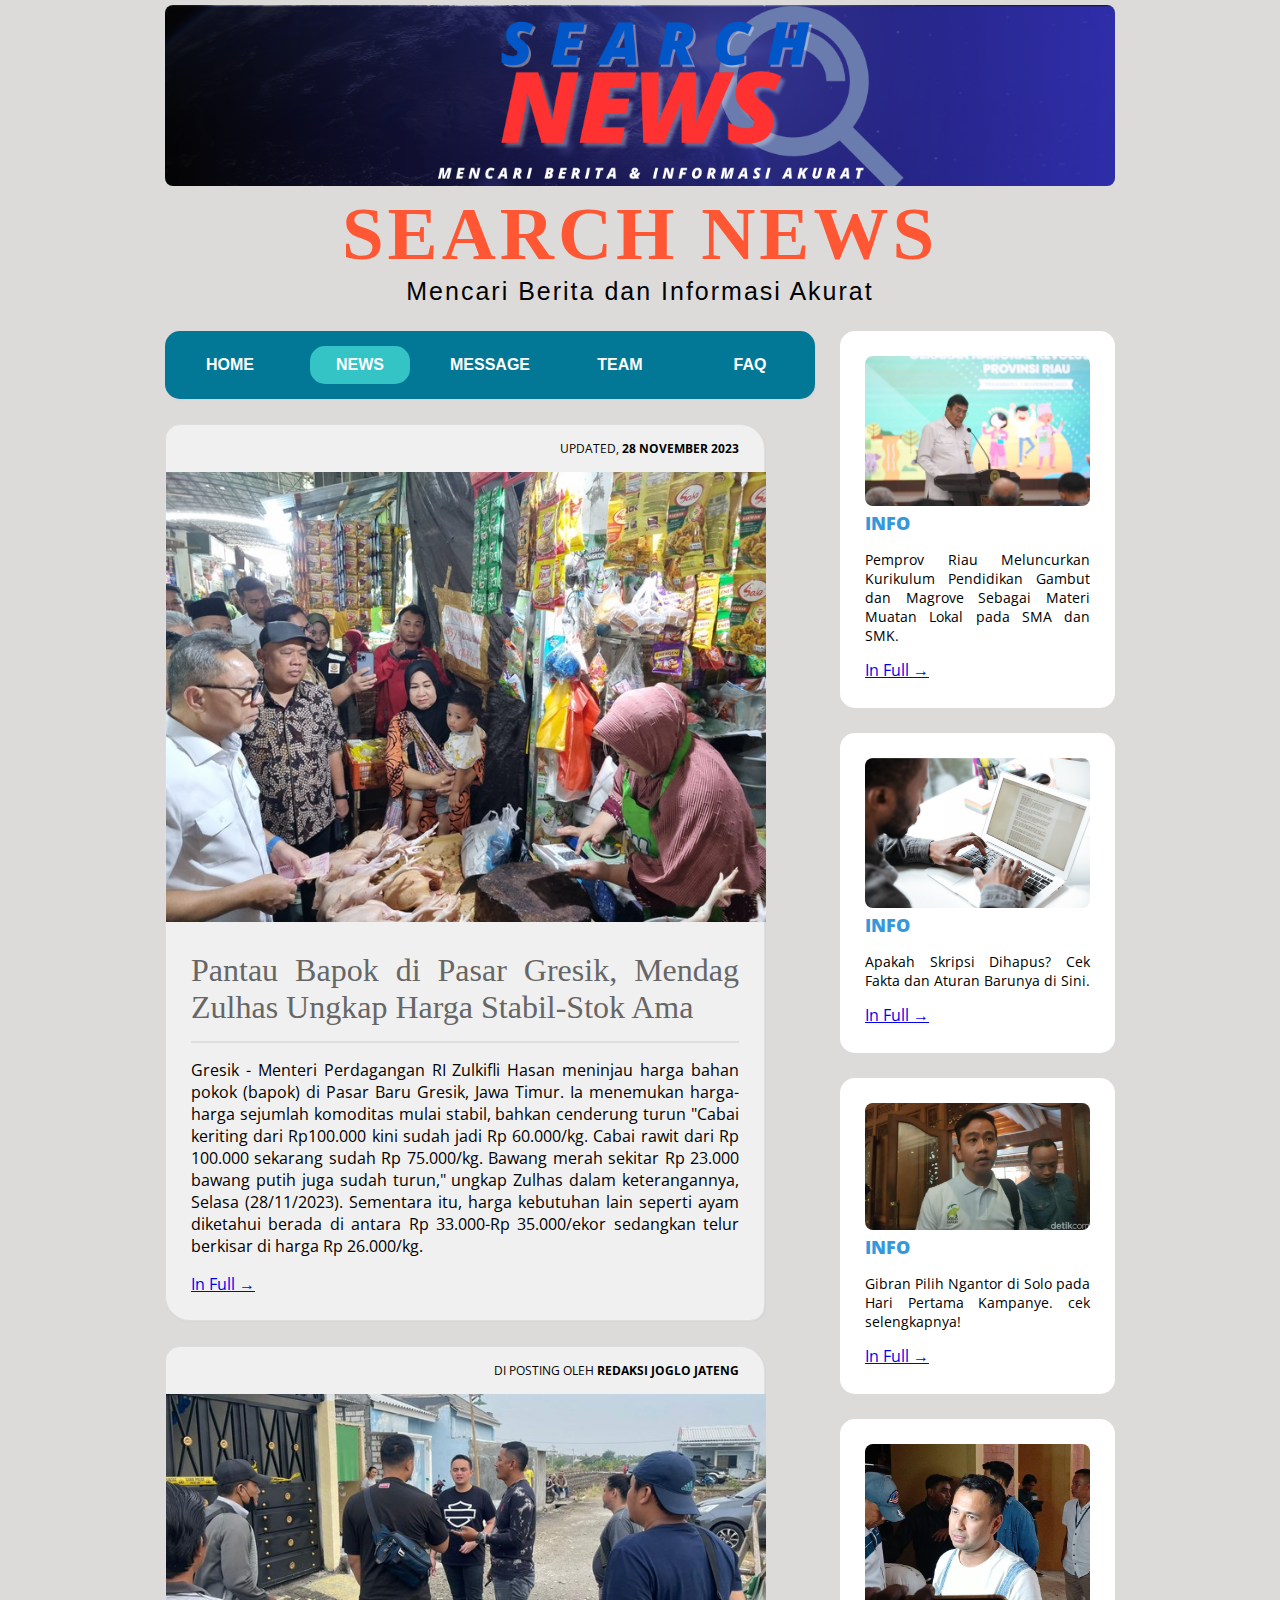
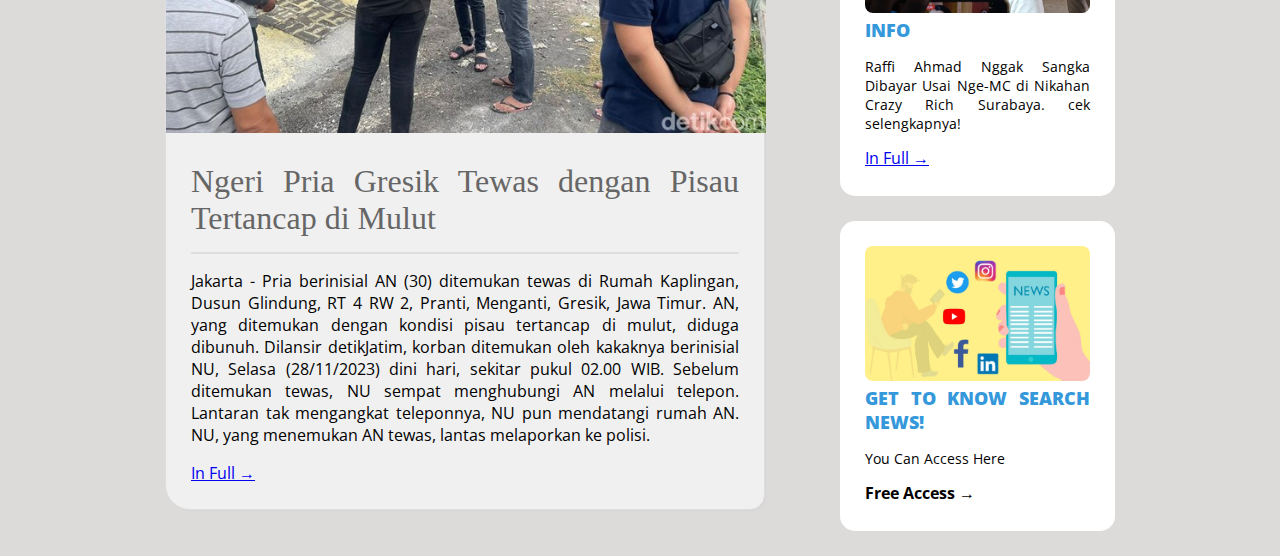
<file: news.html>
<!DOCTYPE html>
<html>
<head>
    <title>SearchNews.com</title>
    <link rel="stylesheet" type="text/css" href="style.css">
</head>
<body>
    <!--Bagian header di website-->
    <header>
        <img src="header.png" alt="header" width="950px" height="120px">
        <h1 class="judul">SEARCH NEWS</h1>
        <p class="deskripsi">Mencari Berita dan Informasi Akurat</p>
    </header>
    <!--Akhir dari bagian header website-->
    

    <div class="wrap">
        <!--Bagian Menu-->
        <nav class="menu">
            <ul>
                <li>
                    <a href="index.html">Home</a>
                </li>
                <li class="active">
                    <a href="news.html">News</a>
                </li>
                <li>
                    <a href="contact-us.html">Message</a>
                </li>
                <li>
                    <a href="Our-team.html">Team</a>
                </li>
                <li>
                    <a href="faq.html">FAQ</a>
                </li>
            </ul>
        </nav>
        <!--Akhir Bagian Menu-->

<!--Bagian Sidebar Website-->
<aside class="sidebar">
    <div class="widget">
        <div>
            <img class="widget-pict" src="pict-sidebar1.jpg" alt="pict" width="100%">
        </div>
        
        <h2>Info</h2>
        <p>Pemprov Riau Meluncurkan Kurikulum Pendidikan Gambut dan Magrove Sebagai Materi Muatan Lokal pada SMA dan SMK.</p>
        <a href="https://sawitindonesia.com/pemprov-riau-meluncurkan-kurikulum-pendidikan-gambut-dan-mangrove-sebagai-materi-muatan-lokal-pada-sma-dan-smk/">In Full →</a>
    </div>

    <div class="widget">
        <div>
            <img class="widget-pict" src="pict-sidebar2.png" alt="pict" width="100%">
        </div>

        <h2>Info</h2>
        <p>Apakah Skripsi Dihapus? Cek Fakta dan Aturan Barunya di Sini.</p>
        <a href="https://www.detik.com/jateng/berita/d-6903324/apakah-skripsi-dihapus-cek-fakta-dan-aturan-barunya-di-sini" onclick="_">In Full →</a>

    </div>

    <div class = "widget">
        <div>
            <img class="widget-pict" src="pict-sidebar4.jpeg" alt="pict" width="100%">
        </div>
        <h2> Info  </h2>
        <p>Gibran Pilih Ngantor di Solo pada Hari Pertama Kampanye. cek selengkapnya!</p>        
        <a href="https://news.detik.com/pemilu/d-7060149/gibran-pilih-ngantor-di-solo-pada-hari-pertama-kampanye" onclick="_">In Full →</a>
    </div>

    <div class = "widget">
        <div>
            <img class="widget-pict" src="pict-sidebar5.jpeg" alt="pict" width="100%">
        </div>
        <h2>Info</h2>
        <p>Raffi Ahmad Nggak Sangka Dibayar Usai Nge-MC di Nikahan Crazy Rich Surabaya. cek selengkapnya!</p>
        <a href="https://hot.detik.com/celeb/d-7060105/raffi-ahmad-nggak-sangka-dibayar-usai-nge-mc-di-nikahan-crazy-rich-surabaya?mtype=mpc.ctr.A-boxccxmpcxmp-modelA" onclick="_">In Full →</a>
    </div>

    <div class = "widget">
        <div>
            <img class="widget-pict" src="pict-sidebar3.jpeg" alt="pict" width="100%">
        </div>
        <h2> Get to Know Search News! </h2>
        <p> You Can Access Here </p>
        <a href = "https://instagram.com/search.news" class="faq-selengkapnya">Free Access →</a>
    </div>
</aside>
<!--Akhir Bagian Sidebar Website-->
<!--Bagian Konten Blog-->
<div class="blog">
    <div class="conteudo">
        <div class="post-info">
            Updated, <b>28 November 2023</b>
        </div>
    <img src="main.4.jpeg">
    <h1> Pantau Bapok di Pasar Gresik, Mendag Zulhas Ungkap Harga Stabil-Stok Ama</h1>
    <hr>
    <p>Gresik - Menteri Perdagangan RI Zulkifli Hasan meninjau harga bahan pokok (bapok) di Pasar Baru Gresik, Jawa Timur. Ia menemukan harga-harga sejumlah komoditas mulai stabil, bahkan cenderung turun
        "Cabai keriting dari Rp100.000 kini sudah jadi Rp 60.000/kg. Cabai rawit dari Rp 100.000 sekarang sudah Rp 75.000/kg. Bawang merah sekitar Rp 23.000 bawang putih juga sudah turun," ungkap Zulhas dalam
         keterangannya, Selasa (28/11/2023). Sementara itu, harga kebutuhan lain seperti ayam diketahui berada di antara Rp 33.000-Rp 35.000/ekor sedangkan telur berkisar di harga Rp 26.000/kg.</p>
    <a href="https://finance.detik.com/berita-ekonomi-bisnis/d-7060071/pantau-bapok-di-pasar-gresik-mendag-zulhas-ungkap-harga-stabil-stok-aman" title="Pantau Bapok di Pasar Gresik, Mendag Zulhas Ungkap Harga Stabil-Stok Ama" rel="bookmark">In Full →</a>
</div>
<div class="conteudo">
    <div class="post-info">
        Di Posting Oleh <b>Redaksi Joglo Jateng</b>
    </div>

    <img src="main.5.jpeg">
    <h1>Ngeri Pria Gresik Tewas dengan Pisau Tertancap di Mulut</h1>
    <hr>
    <p>
        Jakarta - Pria berinisial AN (30) ditemukan tewas di Rumah Kaplingan, Dusun Glindung, RT 4 RW 2, Pranti, Menganti, Gresik, Jawa Timur. AN, yang ditemukan dengan kondisi pisau tertancap di mulut, diduga dibunuh.
        Dilansir detikJatim, korban ditemukan oleh kakaknya berinisial NU, Selasa (28/11/2023) dini hari, sekitar pukul 02.00 WIB. Sebelum ditemukan tewas, NU sempat menghubungi AN melalui telepon. Lantaran tak mengangkat teleponnya,
        NU pun mendatangi rumah AN. NU, yang menemukan AN tewas, lantas melaporkan ke polisi. </p>
    <a href="https://news.detik.com/berita/d-7060282/ngeri-pria-gresik-tewas-dengan-pisau-tertancap-di-mulut/" 
    title="Ngeri Pria Gresik Tewas dengan Pisau Tertancap di Mulut" rel="bookmark">In Full →<a></a>
    </div>
</div>



<!--Akhir Bagian Blog-->
</file>
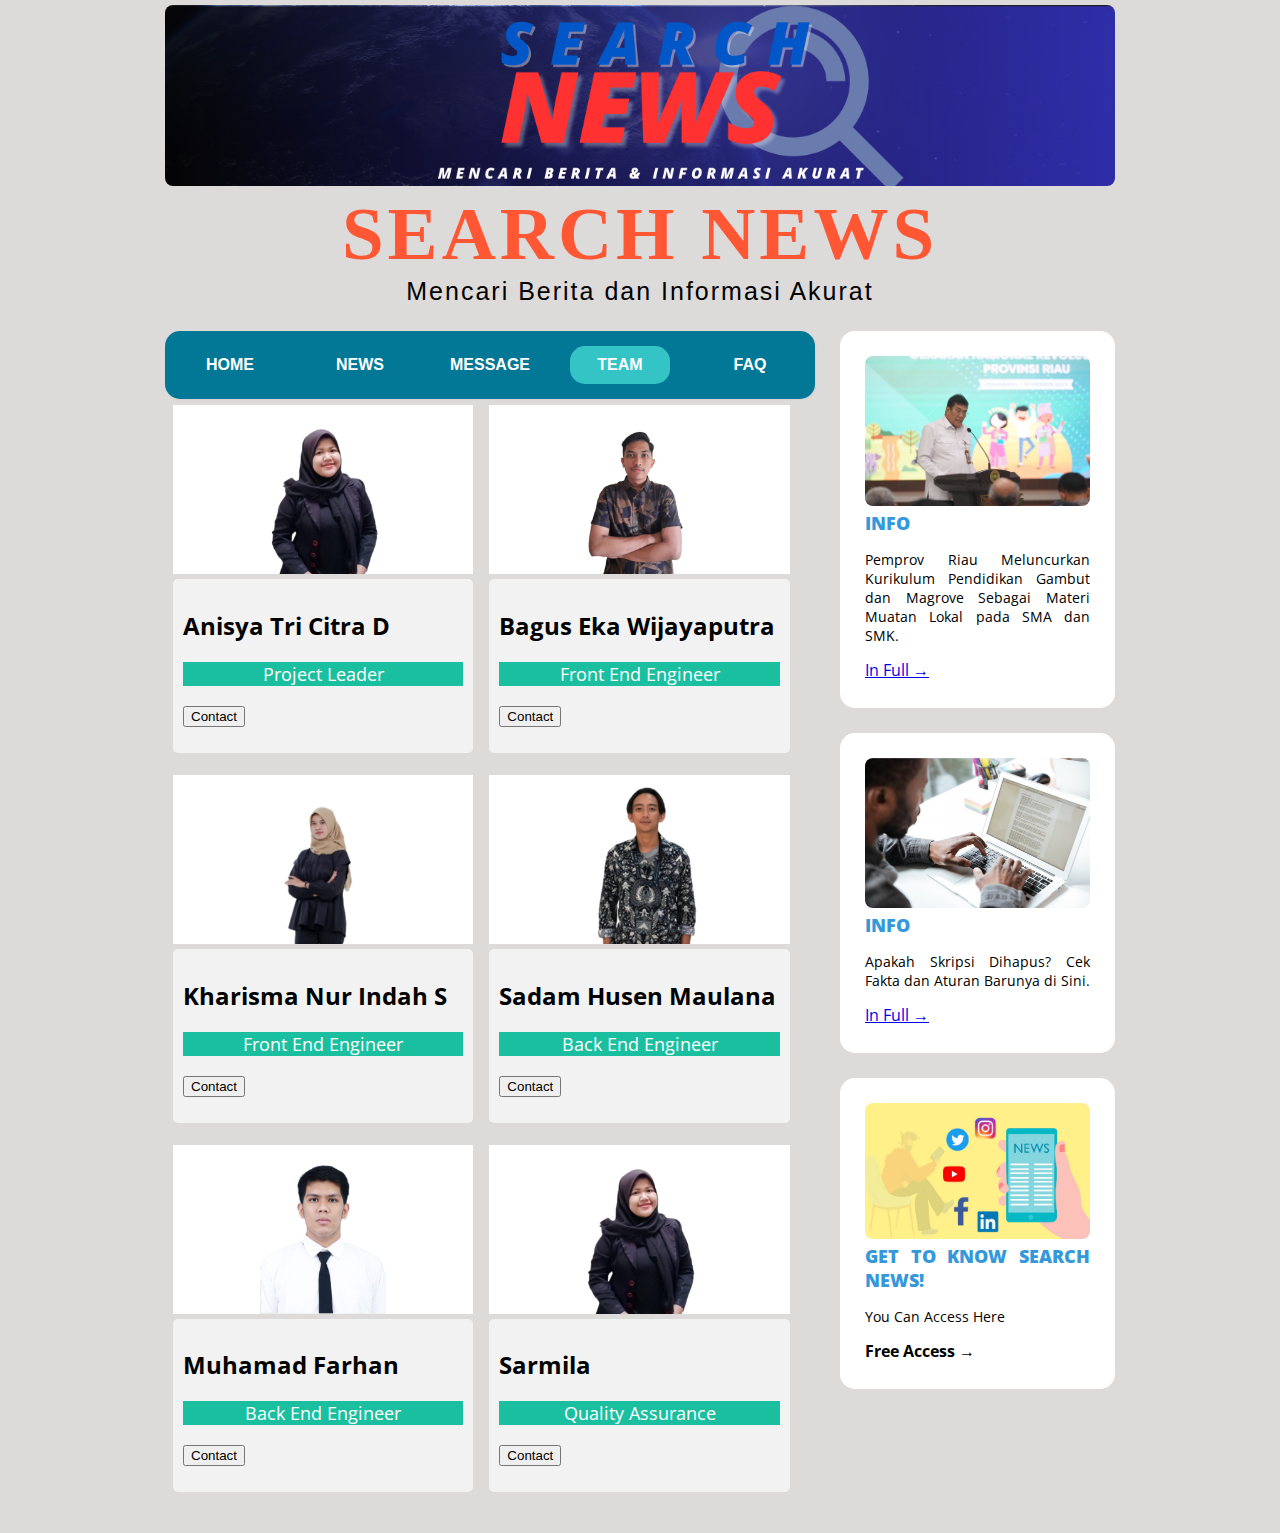
<file: our-team.html>
<!DOCTYPE html>
<html>
<head>
    <title>SearchNews.com</title>
    <link rel="stylesheet" type="text/css" href="style.css">
</head>
<body>
    <!--Bagian header di website-->
    <header>
        <img src="header.png" alt="header" width="950px" height="120px">
        <h1 class="judul">SEARCH NEWS</h1>
        <p class="deskripsi">Mencari Berita dan Informasi Akurat</p>
    </header>
    <!--Akhir dari bagian header website-->
    

    <div class="wrap">
        <!--Bagian Menu-->
        <nav class="menu">
            <ul>
                <li>
                    <a href="index.html">Home</a>
                </li>
                <li>
                    <a href="news.html">News</a>
                </li>
                <li >
                    <a href="contact-us.html">Message</a>
                </li>
                <li class="active">
                    <a href="Our-team.html">Team</a>
                </li>
                <li>
                    <a href="faq.html">FAQ</a>
                </li>
            </ul>
        </nav>
        <!--Akhir Bagian Menu-->

<!--Bagian Sidebar Website-->
<aside class="sidebar">
    <div class="widget">
        <div>
            <img class="widget-pict" src="pict-sidebar1.jpg" alt="pict" width="100%">
        </div>
        
        <h2>Info</h2>
        <p>Pemprov Riau Meluncurkan Kurikulum Pendidikan Gambut dan Magrove Sebagai Materi Muatan Lokal pada SMA dan SMK.</p>
        <a href="https://sawitindonesia.com/pemprov-riau-meluncurkan-kurikulum-pendidikan-gambut-dan-mangrove-sebagai-materi-muatan-lokal-pada-sma-dan-smk/">In Full →</a>
    </div>

    <div class="widget">
        <div>
            <img class="widget-pict" src="pict-sidebar2.png" alt="pict" width="100%">
        </div>

        <h2>Info</h2>
        <p>Apakah Skripsi Dihapus? Cek Fakta dan Aturan Barunya di Sini.</p>
        <a href="https://www.detik.com/jateng/berita/d-6903324/apakah-skripsi-dihapus-cek-fakta-dan-aturan-barunya-di-sini" onclick="_">In Full →</a>
    </div>
    
    <div class = "widget">
        <div>
            <img class="widget-pict" src="pict-sidebar3.jpeg" alt="pict" width="100%">
        </div>
        <h2> Get to Know Search News! </h2>
        <p> You Can Access Here </p>
        <a href = "https://instagram.com/search.news" class="faq-selengkapnya">Free Access →</a>
    </div>
</aside>

<div class="about-section">
<div class="row">
  <div class="column">
    <div class="card">
      <img src="Annisya 01.jpg" alt="Jane" style="width:100%">
      <div class="container">
        <h2>Anisya Tri Citra D</h2>
        <p class="title">Project Leader</p>
        <a href="https://www.instagram.com/annisyatricd/?next=%2F"><button class="button">Contact</button></p></a>
        
      </div>
    </div>
  </div>

  <div class="column">
    <div class="card">
      <img src="Bagus 02.jpg" alt="Mike" style="width:100%">
      <div class="container">
        <h2>Bagus Eka Wijayaputra</h2>
        <p class="title">Front End Engineer</p>
        <a href="https://instagram.com/baguseew"><button class="button">Contact</button></p></a>
      </div>
    </div>
  </div>

  <div class="column">
    <div class="card">
      <img src="Risma 04.jpg" alt="John" style="width:100%">
      <div class="container">
        <h2>Kharisma Nur Indah S</h2>
        <p class="title">Front End Engineer</p>
        <a href="https://instagram.com/kh_risma.nis"><button class="button">Contact</button></p></a>        
      </div>
    </div>
  </div>

  <div class="column">
    <div class="card">
      <img src="Sadam 05.jpg" alt="John" style="width:100%">
      <div class="container">
        <h2>Sadam Husen Maulana</h2>
        <p class="title">Back End Engineer</p>
        <a href="https://instagram.com/sadam_husenm23"><button class="button">Contact</button></p></a>
      </div>
    </div>
  </div>

  <div class="column">
    <div class="card">
      <img src="Farhan 03.jpg" alt="John" style="width:100%">
      <div class="container">
        <h2>Muhamad Farhan</h2>
        <p class="title">Back End Engineer</p>
        <a href="https://instagram.com/mhd.frrhnnn?igshid=OGQ5ZDc2ODk2ZA=="><button class="button">Contact</button></p></a>
      </div>
    </div>
  </div>

  <div class="column">
    <div class="card">
      <img src="Annisya 01.jpg" alt="John" style="width:100%">
      <div class="container">
        <h2>Sarmila</h2>
        <p class="title">Quality Assurance</p>
        <a href="https://www.instagram.com/annisyatricd/?next=%2F"><button class="button">Contact</button></p></a>
      </div>
    </div>
  </div>
  

  
</div>



</html>

<!--Akhir Bagian Sidebar Website-->

<!--Bagian Konten Blog-->













<!--Akhir Bagian Blog-->
</file>
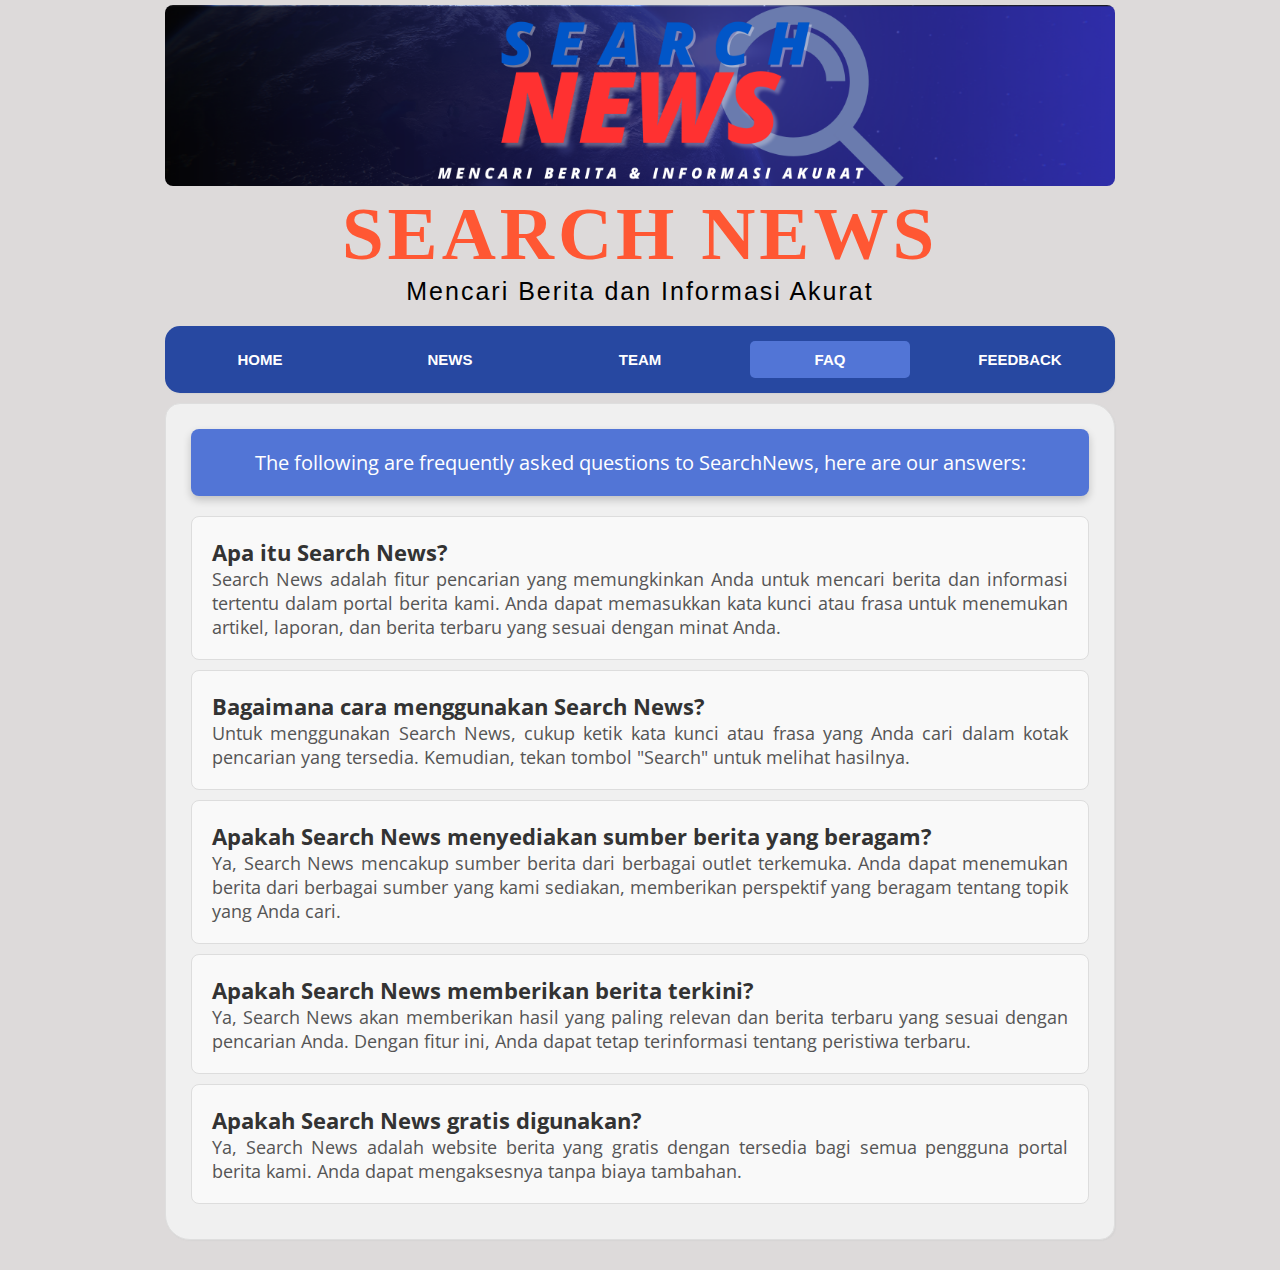
<file: html/faq.html>
<!DOCTYPE html>
<html>
<head>
    <title>SearchNews.com</title>
    <link rel="stylesheet" type="text/css" href="../css/style.css">
</head>
<body>
    <!--Bagian header di website-->
    <header>
        <img src="../assets/images/header.png" alt="header" width="950px" height="120px">
        <h1 class="judul">SEARCH NEWS</h1>
        <p class="deskripsi">Mencari Berita dan Informasi Akurat</p>
    </header>
    <!--Akhir dari bagian header website-->
    

    <div class="wrap">
        <!--Bagian Menu-->
        <nav class="menu">
            <ul>
                <li>
                    <a href="../index.html">Home</a>
                </li>
                <li>
                    <a href="./news.html">News</a>
                </li>
                <li>
                    <a href="./team.html">Team</a>
                </li>
                <li class="active">
                    <a href="./faq.html">FAQ</a>
                </li>
                <li>
                    <a href="./feedback.html">Feedback</a>
                </li>
            </ul>
        </nav>
        <!--Akhir Bagian Menu-->

<!--Bagian Konten Blog-->
<div class="blog">
    <div class="conteudo" style="width: 100%;">
        <section>
            <div class = "title">
                <span>The following are frequently asked questions to SearchNews, here are our answers:</span>

            </div>

            <div class = "accordion">
                <div class = "accordion-item">
                    <a>Apa itu Search News?</a>
                    
                    <div class = "content">

                        <p> Search News adalah fitur pencarian yang memungkinkan Anda untuk mencari berita dan informasi
                            tertentu dalam portal berita kami. Anda dapat memasukkan kata kunci atau frasa untuk menemukan
                            artikel, laporan, dan berita terbaru yang sesuai dengan minat Anda. </p>

                    </div>
                </div>

                    <div class = "accordion-item">
                        <a>Bagaimana cara menggunakan Search News?</a>
                        
                        <div class = "content">
    
                            <p> Untuk menggunakan Search News, cukup ketik kata kunci atau frasa yang Anda cari dalam kotak
                                pencarian yang tersedia. Kemudian, tekan tombol "Search" untuk melihat hasilnya.</p>
    
                        </div>
                    </div>

                        <div class = "accordion-item">
                            <a>Apakah Search News menyediakan sumber berita yang beragam?</a>
                            
                            <div class = "content">
        
                                <p> Ya, Search News mencakup sumber berita dari berbagai outlet terkemuka. Anda dapat menemukan
                                    berita dari berbagai sumber yang kami sediakan, memberikan perspektif yang beragam tentang
                                    topik yang Anda cari.</p>
        
                            </div>
                        </div>

                            <div class = "accordion-item">
                                <a>Apakah Search News memberikan berita terkini?</a>
                                
                                <div class = "content">
            
                                    <p> Ya, Search News akan memberikan hasil yang paling relevan dan berita terbaru yang sesuai
                                        dengan pencarian Anda. Dengan fitur ini, Anda dapat tetap terinformasi tentang peristiwa terbaru.</p>
            
                                </div>
                            </div>

                                <div class = "accordion-item">
                                    <a>Apakah Search News gratis digunakan?</a>
                                    
                                    <div class = "content">
                
                                        <p> Ya, Search News adalah website berita yang gratis dengan tersedia bagi semua pengguna portal
                                            berita kami. Anda dapat mengaksesnya tanpa biaya tambahan.</p>
                
                                    </div>
                                </div>
                    </div>
                </section>
            </div>
        </div>

    <!--Akhir Bagian Blog-->
    </div>

</body>
</html>
</file>
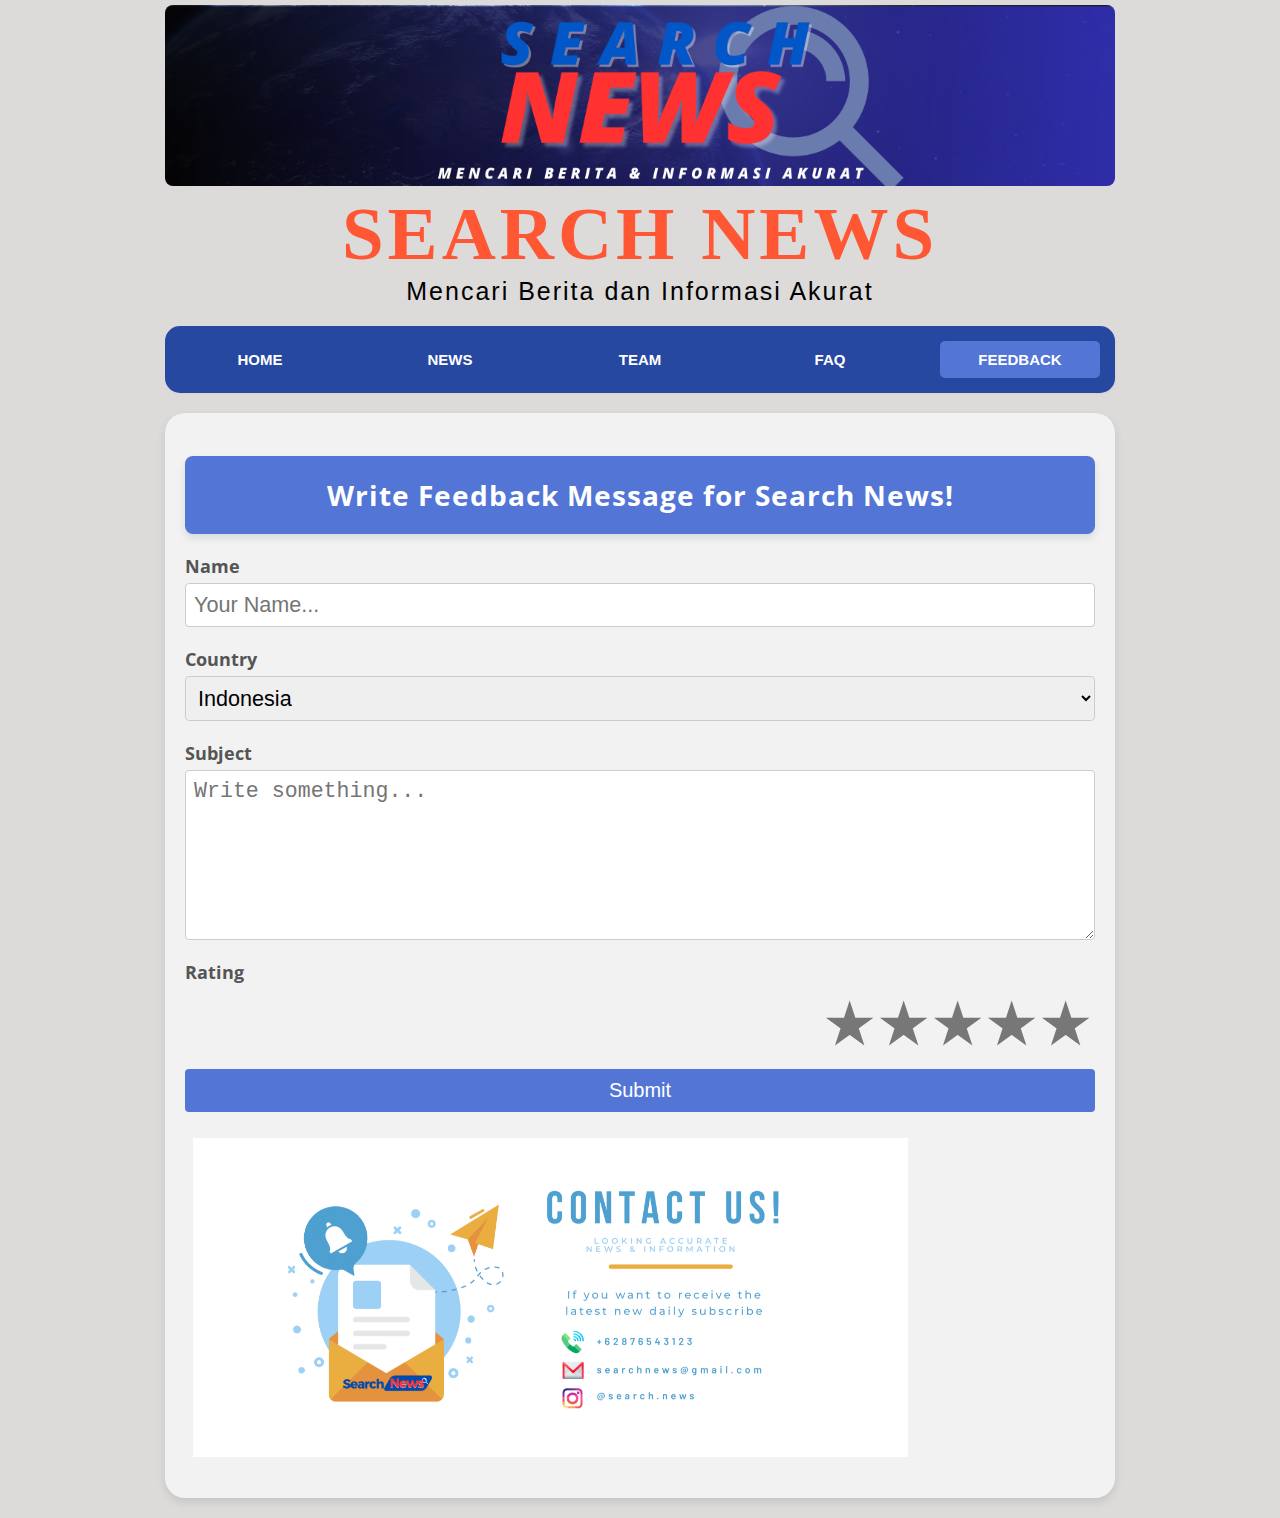
<file: html/feedback.html>
<!DOCTYPE html>
<html>
<head>
    <title>SearchNews.com</title>
    <link rel="stylesheet" type="text/css" href="../css/style.css">
</head>
<body>
    <!--Bagian header di website-->
    <header>
        <img src="../assets/images/header.png" alt="header" width="950px" height="120px">
        <h1 class="judul">SEARCH NEWS</h1>
        <p class="deskripsi">Mencari Berita dan Informasi Akurat</p>
    </header>
    <!--Akhir dari bagian header website-->

    <div class="wrap">
        <!--Bagian Menu-->
        <nav class="menu">
            <ul>
                <li>
                    <a href="../index.html">Home</a>
                </li>
                <li>
                    <a href="./news.html">News</a>
                </li>
                <li>
                    <a href="./team.html">Team</a>
                </li>
                <li>
                    <a href="./faq.html">FAQ</a>
                </li>
                <li class="active">
                    <a href="./feedback.html">Feedback</a>
                </li>
            </ul>
        </nav>
        <!--Akhir Bagian Menu-->

<div class="containersaran">
    <div style="text-align:center">
      <h2>Write Feedback Message for Search News!</h2>
      <p> </p>
    </div>
    
      <div class="saran">
        <form action="/action_page.php">
          <label for="fname">Name</label>
          <input type="text" id="name" name="name" placeholder="Your Name...">
          <label for="country">Country</label>
          <select id="country" name="country">
            <option value="Indonesia">Indonesia</option>
            <option value="Foreign">Foreign</option>
            
          </select>
          <label for="subject">Subject</label>
          <textarea id="subject" name="subject" placeholder="Write something..." style="height:170px"></textarea>
          <label for="rating">Rating</label>
            <div class="star-rating">
                <input type="radio" id="star5" name="rating" value="5">
                <label for="star5"></label>
                <input type="radio" id="star4" name="rating" value="4">
                <label for="star4"></label>
                <input type="radio" id="star3" name="rating" value="3">
                <label for="star3"></label>
                <input type="radio" id="star2" name="rating" value="2">
                <label for="star2"></label>
                <input type="radio" id="star1" name="rating" value="1">
                <label for="star1"></label>
            </div>

          <input type="submit" value="Submit">
        </form>
      </div>
      <div class="rowsaran">
        <div class="under column">
          <img src="../assets/images/slide5.png" style="width: 715px; height: auto; object-fit: contain;">
        </div>
    </div>
  </div>
<!--Akhir Bagian Sidebar Website-->
</div>


</body>
<script src= "../js/feedbacks.js" ></script>
</html>
</file>
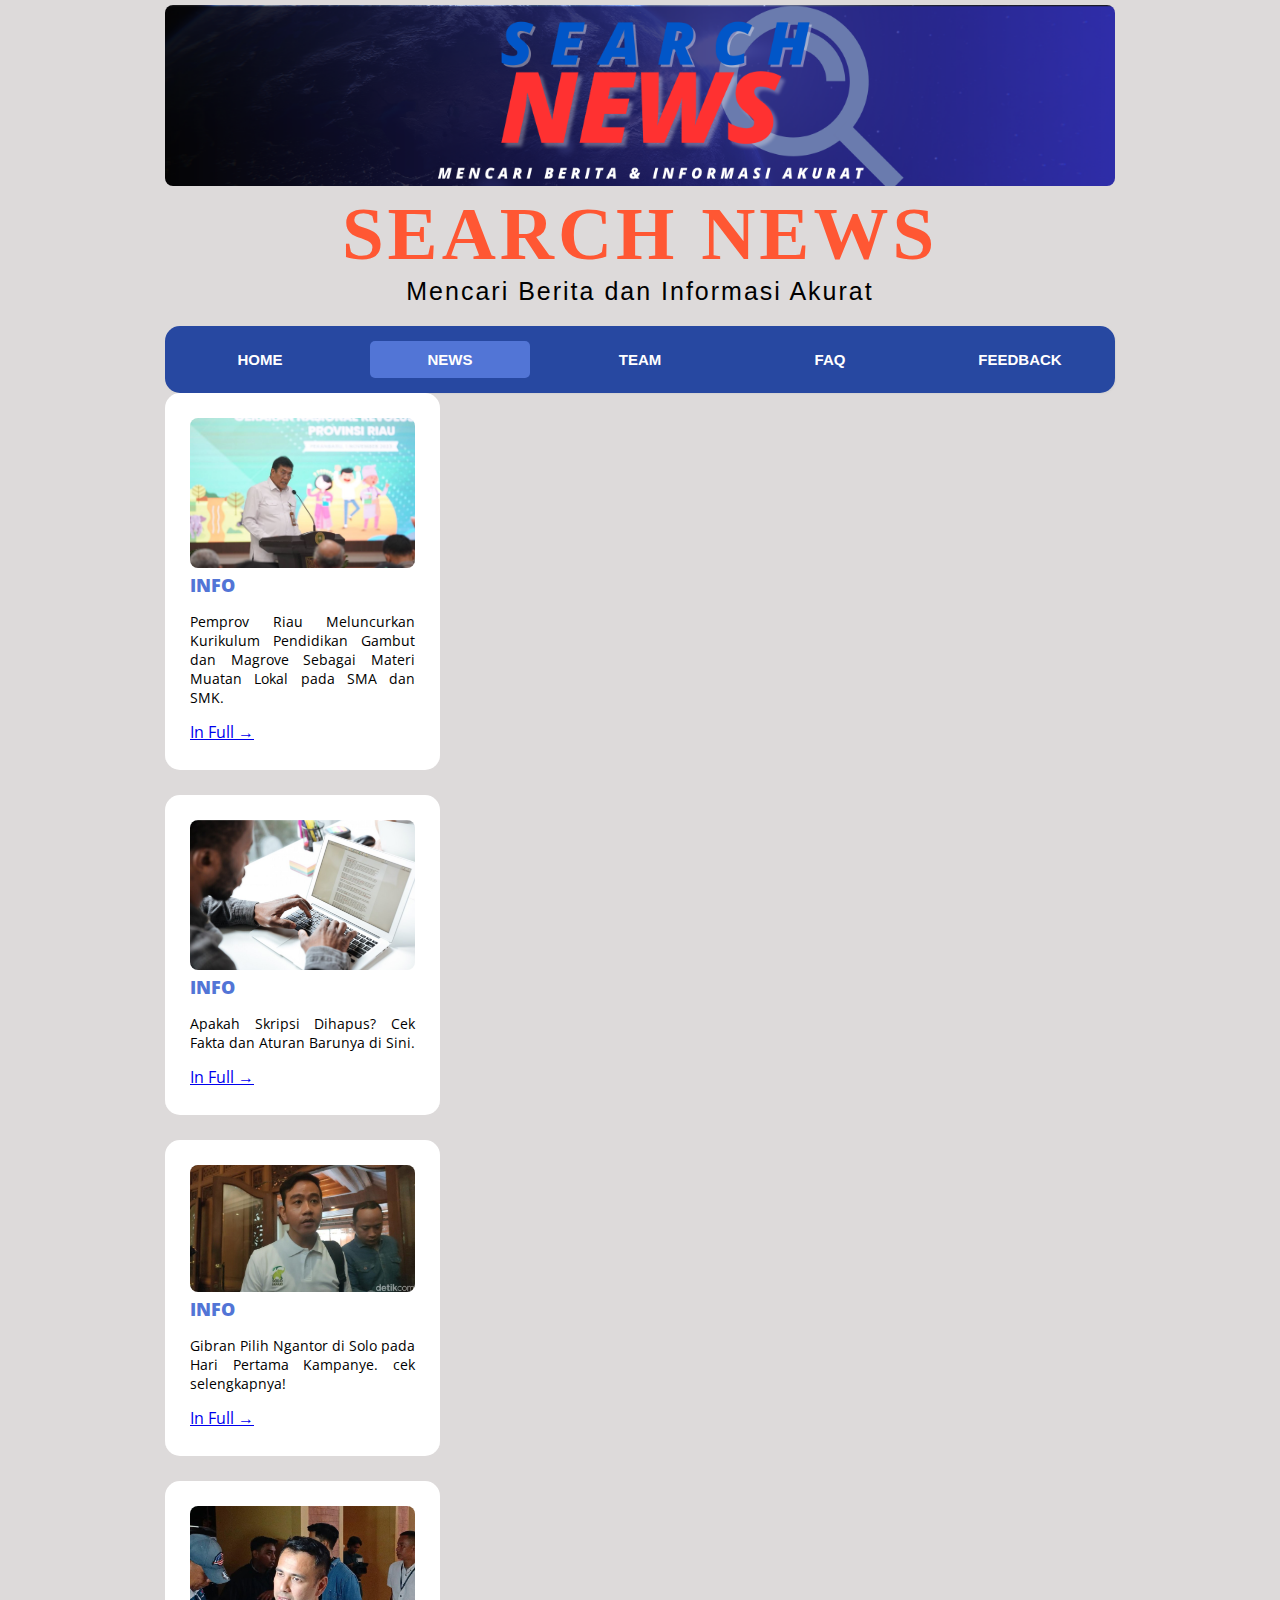
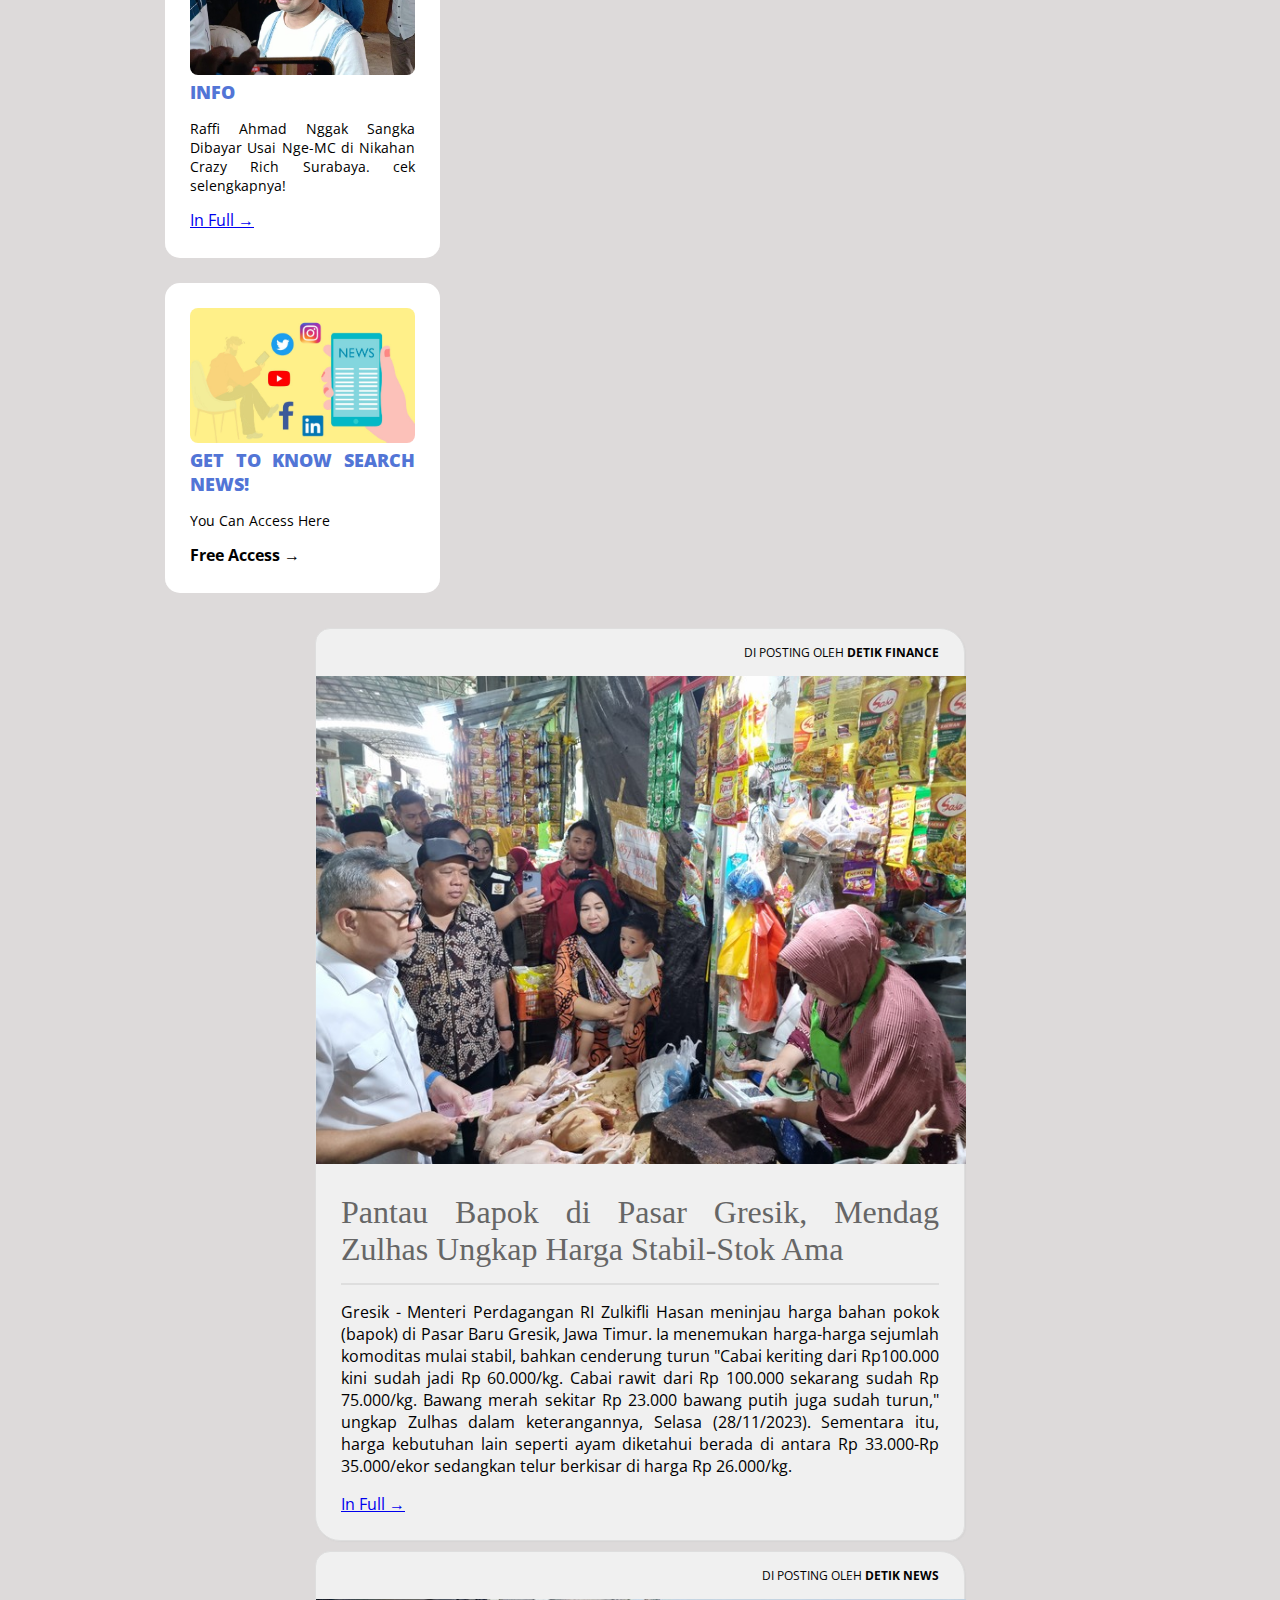
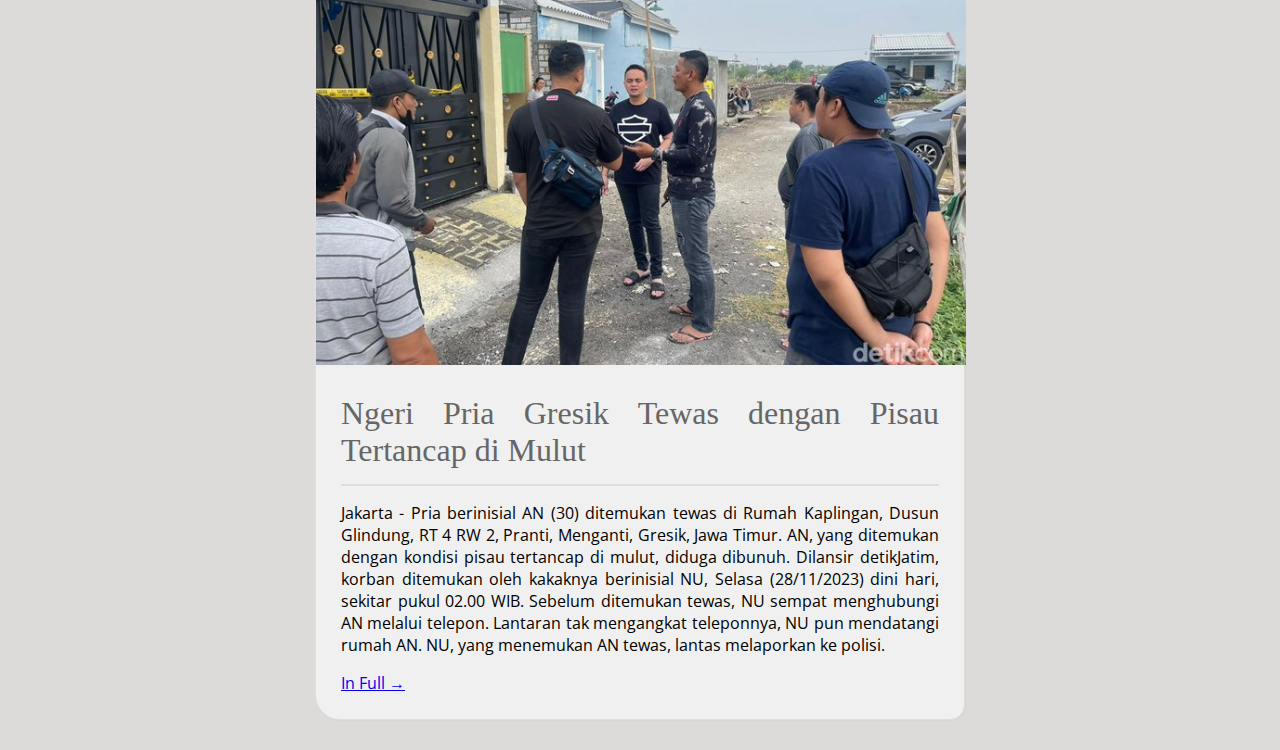
<file: html/news.html>
<!DOCTYPE html>
<html>
<head>
    <title>SearchNews.com</title>
    <link rel="stylesheet" type="text/css" href="../css/style.css">
</head>
<body>
    <!--Bagian header di website-->
    <header>
        <img src="../assets/images/header.png" alt="header" width="950px" height="120px">
        <h1 class="judul">SEARCH NEWS</h1>
        <p class="deskripsi">Mencari Berita dan Informasi Akurat</p>
    </header>
    <!--Akhir dari bagian header website-->
    

    <div class="wrap">
        <!--Bagian Menu-->
        <nav class="menu">
            <ul>
                <li>
                    <a href="./index.html">Home</a>
                </li>
                <li class="active">
                    <a href="./html/news.html">News</a>
                </li>
                <li>
                    <a href="./html/our-team.html">Team</a>
                </li>
                <li>
                    <a href="./html/faq.html">FAQ</a>
                </li>
                <li>
                    <a href="./html/feedback.html">Feedback</a>
                </li>
            </ul>
        </nav>
        <!--Akhir Bagian Menu-->

<!--Bagian Sidebar Website-->
<aside class="sidebar">
    <div class="widget">
        <div>
            <img class="widget-pict" src="../assets/images/pict-sidebar1.jpg" alt="pict" width="100%">
        </div>
        
        <h2>Info</h2>
        <p>Pemprov Riau Meluncurkan Kurikulum Pendidikan Gambut dan Magrove Sebagai Materi Muatan Lokal pada SMA dan SMK.</p>
        <a href="https://sawitindonesia.com/pemprov-riau-meluncurkan-kurikulum-pendidikan-gambut-dan-mangrove-sebagai-materi-muatan-lokal-pada-sma-dan-smk/" target="_blank">In Full →</a>
    </div>

    <div class="widget">
        <div>
            <img class="widget-pict" src="../assets/images/pict-sidebar2.png" alt="pict" width="100%">
        </div>

        <h2>Info</h2>
        <p>Apakah Skripsi Dihapus? Cek Fakta dan Aturan Barunya di Sini.</p>
        <a href="https://www.detik.com/jateng/berita/d-6903324/apakah-skripsi-dihapus-cek-fakta-dan-aturan-barunya-di-sini" target="_blank" onclick="_">In Full →</a>

    </div>

    <div class = "widget">
        <div>
            <img class="widget-pict" src="../assets/images/pict-sidebar4.jpeg" alt="pict" width="100%">
        </div>
        <h2> Info  </h2>
        <p>Gibran Pilih Ngantor di Solo pada Hari Pertama Kampanye. cek selengkapnya!</p>        
        <a href="https://news.detik.com/pemilu/d-7060149/gibran-pilih-ngantor-di-solo-pada-hari-pertama-kampanye" target="_blank" onclick="_">In Full →</a>
    </div>

    <div class = "widget">
        <div>
            <img class="widget-pict" src="../assets/images/pict-sidebar5.jpeg" alt="pict" width="100%">
        </div>
        <h2>Info</h2>
        <p>Raffi Ahmad Nggak Sangka Dibayar Usai Nge-MC di Nikahan Crazy Rich Surabaya. cek selengkapnya!</p>
        <a href="https://hot.detik.com/celeb/d-7060105/raffi-ahmad-nggak-sangka-dibayar-usai-nge-mc-di-nikahan-crazy-rich-surabaya?mtype=mpc.ctr.A-boxccxmpcxmp-modelA" target="_blank" onclick="_">In Full →</a>
    </div>

    <div class = "widget">
        <div>
            <img class="widget-pict" src="../assets/images/pict-sidebar3.jpeg" alt="pict" width="100%">
        </div>
        <h2> Get to Know Search News! </h2>
        <p> You Can Access Here </p>
        <a href = "https://instagram.com/search.news" target="_blank" class="faq-selengkapnya">Free Access →</a>
    </div>
</aside>
<!--Akhir Bagian Sidebar Website-->
<!--Bagian Konten Blog-->
<div class="blog">
    <div class="conteudo">
        <div class="post-info">
            Di Posting Oleh <b>Detik Finance</b>
        </div>
    <img src="../assets/images/main.4.jpeg">
    <h1> Pantau Bapok di Pasar Gresik, Mendag Zulhas Ungkap Harga Stabil-Stok Ama</h1>
    <hr>
    <p>Gresik - Menteri Perdagangan RI Zulkifli Hasan meninjau harga bahan pokok (bapok) di Pasar Baru Gresik, Jawa Timur. Ia menemukan harga-harga sejumlah komoditas mulai stabil, bahkan cenderung turun
        "Cabai keriting dari Rp100.000 kini sudah jadi Rp 60.000/kg. Cabai rawit dari Rp 100.000 sekarang sudah Rp 75.000/kg. Bawang merah sekitar Rp 23.000 bawang putih juga sudah turun," ungkap Zulhas dalam
         keterangannya, Selasa (28/11/2023). Sementara itu, harga kebutuhan lain seperti ayam diketahui berada di antara Rp 33.000-Rp 35.000/ekor sedangkan telur berkisar di harga Rp 26.000/kg.</p>
    <a href="https://finance.detik.com/berita-ekonomi-bisnis/d-7060071/pantau-bapok-di-pasar-gresik-mendag-zulhas-ungkap-harga-stabil-stok-aman" target="_blank" title="Pantau Bapok di Pasar Gresik, Mendag Zulhas Ungkap Harga Stabil-Stok Ama" rel="bookmark">In Full →</a>
</div>
<div class="conteudo">
    <div class="post-info">
        Di Posting Oleh <b>Detik News</b>
    </div>

    <img src="../assets/images/main.5.jpeg">
    <h1>Ngeri Pria Gresik Tewas dengan Pisau Tertancap di Mulut</h1>
    <hr>
    <p>
        Jakarta - Pria berinisial AN (30) ditemukan tewas di Rumah Kaplingan, Dusun Glindung, RT 4 RW 2, Pranti, Menganti, Gresik, Jawa Timur. AN, yang ditemukan dengan kondisi pisau tertancap di mulut, diduga dibunuh.
        Dilansir detikJatim, korban ditemukan oleh kakaknya berinisial NU, Selasa (28/11/2023) dini hari, sekitar pukul 02.00 WIB. Sebelum ditemukan tewas, NU sempat menghubungi AN melalui telepon. Lantaran tak mengangkat teleponnya,
        NU pun mendatangi rumah AN. NU, yang menemukan AN tewas, lantas melaporkan ke polisi. </p>
    <a href="https://news.detik.com/berita/d-7060282/ngeri-pria-gresik-tewas-dengan-pisau-tertancap-di-mulut/" target="_blank" 
    title="Ngeri Pria Gresik Tewas dengan Pisau Tertancap di Mulut" rel="bookmark">In Full →<a></a>
    </div>
</div>



<!--Akhir Bagian Blog-->
</body>
</html>
</file>
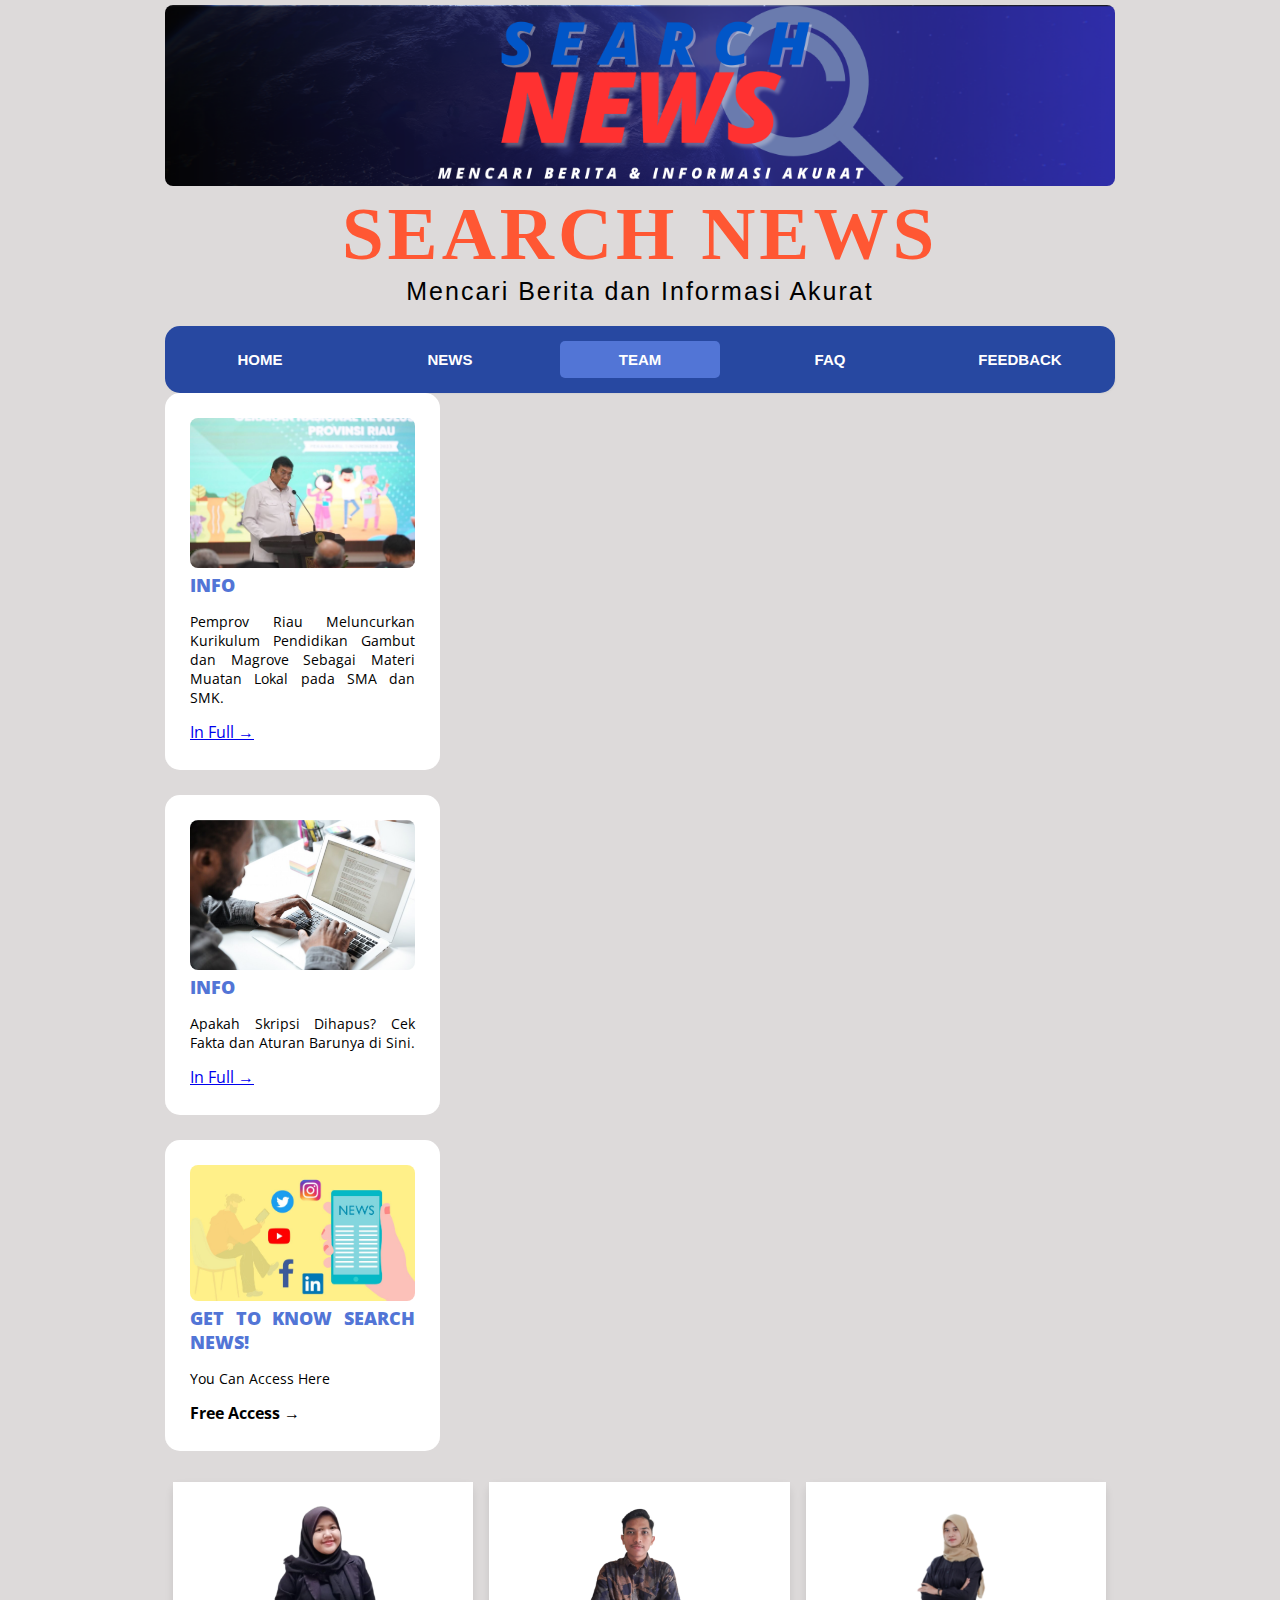
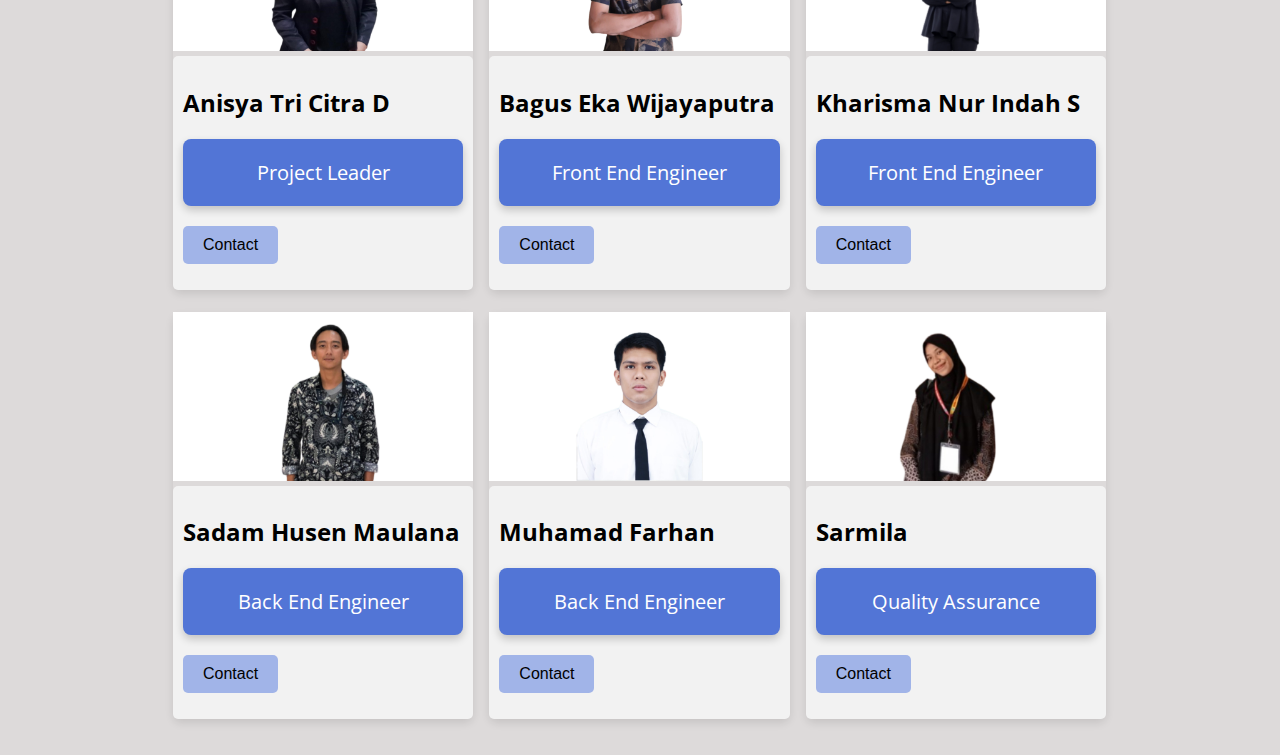
<file: html/our-team.html>
<!DOCTYPE html>
<html>
<head>
    <title>SearchNews.com</title>
    <link rel="stylesheet" type="text/css" href="../css/style.css">
</head>
<body>
    <!--Bagian header di website-->
    <header>
        <img src="../assets/images/header.png" alt="header" width="950px" height="120px">
        <h1 class="judul">SEARCH NEWS</h1>
        <p class="deskripsi">Mencari Berita dan Informasi Akurat</p>
    </header>
    <!--Akhir dari bagian header website-->
  

    <div class="wrap">
        <!--Bagian Menu-->
        <nav class="menu">
            <ul>
                <li>
                    <a href="../index.html">Home</a>
                </li>
                <li>
                    <a href="./news.html">News</a>
                </li>
                <li class="active">
                  <a href="./our-team.html">Team</a>
                </li>
                <li>
                    <a href="./faq.html">FAQ</a>
                </li>
                <li>
                  <a href="./feedback.html">Feedback</a>
                </li>
            </ul>
        </nav>
        <!--Akhir Bagian Menu-->

<!--Bagian Sidebar Website-->
<aside class="sidebar">
    <div class="widget">
        <div>
            <img class="widget-pict" src="../assets/images/pict-sidebar1.jpg" alt="pict" width="100%">
        </div>
        
        <h2>Info</h2>
        <p>Pemprov Riau Meluncurkan Kurikulum Pendidikan Gambut dan Magrove Sebagai Materi Muatan Lokal pada SMA dan SMK.</p>
        <a href="https://sawitindonesia.com/pemprov-riau-meluncurkan-kurikulum-pendidikan-gambut-dan-mangrove-sebagai-materi-muatan-lokal-pada-sma-dan-smk/" target="_blank" >In Full →</a>
    </div>

    <div class="widget">
        <div>
            <img class="widget-pict" src="../assets/images/pict-sidebar2.png" alt="pict" width="100%">
        </div>

        <h2>Info</h2>
        <p>Apakah Skripsi Dihapus? Cek Fakta dan Aturan Barunya di Sini.</p>
        <a href="https://www.detik.com/jateng/berita/d-6903324/apakah-skripsi-dihapus-cek-fakta-dan-aturan-barunya-di-sini" target="_blank" onclick="_">In Full →</a>
    </div>
    
    <div class = "widget">
        <div>
            <img class="widget-pict" src="../assets/images/pict-sidebar3.jpeg" alt="pict" width="100%">
        </div>
        <h2> Get to Know Search News! </h2>
        <p> You Can Access Here </p>
        <a href = "https://instagram.com/search.news" target="_blank" class="faq-selengkapnya">Free Access →</a>
    </div>
</aside>

<div class="about-section">
<div class="row">
  <div class="column">
    <div class="card">
      <img src="../assets/images/Annisya 01.jpg" alt="Jane" style="width:100%">
      <div class="container">
        <h2>Anisya Tri Citra D</h2>
        <p class="title">Project Leader</p>
        <a href="https://www.instagram.com/annisyatricd/?next=%2F" target="_blank" ><button class="button">Contact</button></p></a>
        
      </div>
    </div>
  </div>

  <div class="column">
    <div class="card">
      <img src="../assets/images/Bagus 02.jpg" alt="Mike" style="width:100%">
      <div class="container">
        <h2>Bagus Eka Wijayaputra</h2>
        <p class="title">Front End Engineer</p>
        <a href="https://instagram.com/baguseew" target="_blank" ><button class="button">Contact</button></p></a>
      </div>
    </div>
  </div>

  <div class="column">
    <div class="card">
      <img src="../assets/images/Risma 04.jpg" alt="John" style="width:100%">
      <div class="container">
        <h2>Kharisma Nur Indah S</h2>
        <p class="title">Front End Engineer</p>
        <a href="https://instagram.com/kh_risma.nis" target="_blank" ><button class="button">Contact</button></p></a>        
      </div>
    </div>
  </div>

  <div class="column">
    <div class="card">
      <img src="../assets/images/Sadam 05.jpg" alt="John" style="width:100%">
      <div class="container">
        <h2>Sadam Husen Maulana</h2>
        <p class="title">Back End Engineer</p>
        <a href="https://instagram.com/sadam_husenm23" target="_blank" ><button class="button">Contact</button></p></a>
      </div>
    </div>
  </div>

  <div class="column">
    <div class="card">
      <img src="../assets/images/Farhan 03.jpg" alt="John" style="width:100%">
      <div class="container">
        <h2>Muhamad Farhan</h2>
        <p class="title">Back End Engineer</p>
        <a href="https://instagram.com/mhd.frrhnnn?igshid=OGQ5ZDc2ODk2ZA==" target="_blank" ><button class="button">Contact</button></p></a>
      </div>
    </div>
  </div>

  <div class="column">
    <div class="card">
      <img src="../assets/images/Sarmila 6.jpeg" alt="John" style="width:100%">
      <div class="container">
        <h2>Sarmila</h2>
        <p class="title">Quality Assurance</p>
        <a href="https://instagram.com/itsonly_ilaa?igshid=OGQ5ZDc2ODk2ZA==" target="_blank" ><button class="button">Contact</button></p></a>
      </div>
    </div>
  </div>
  

  <!--Akhir Bagian Sidebar Website-->
</div>


</body>
</html>
</file>
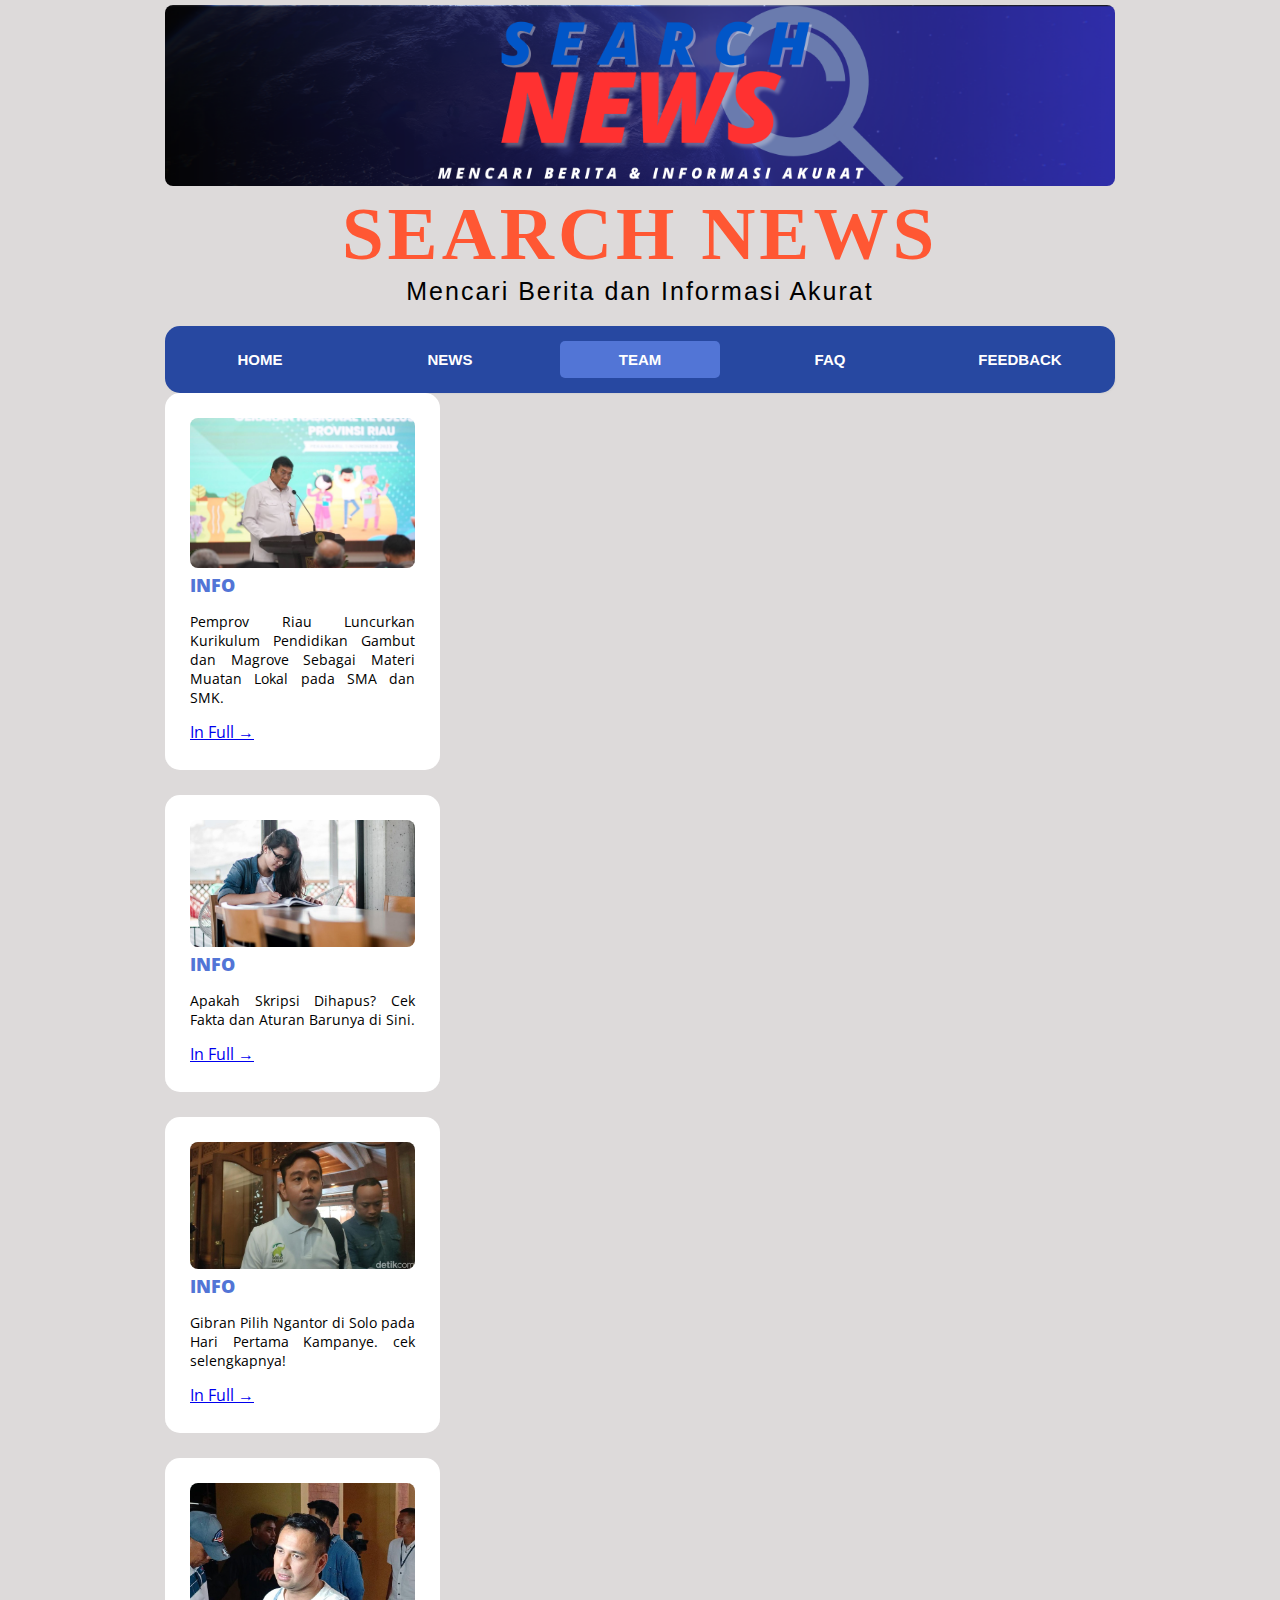
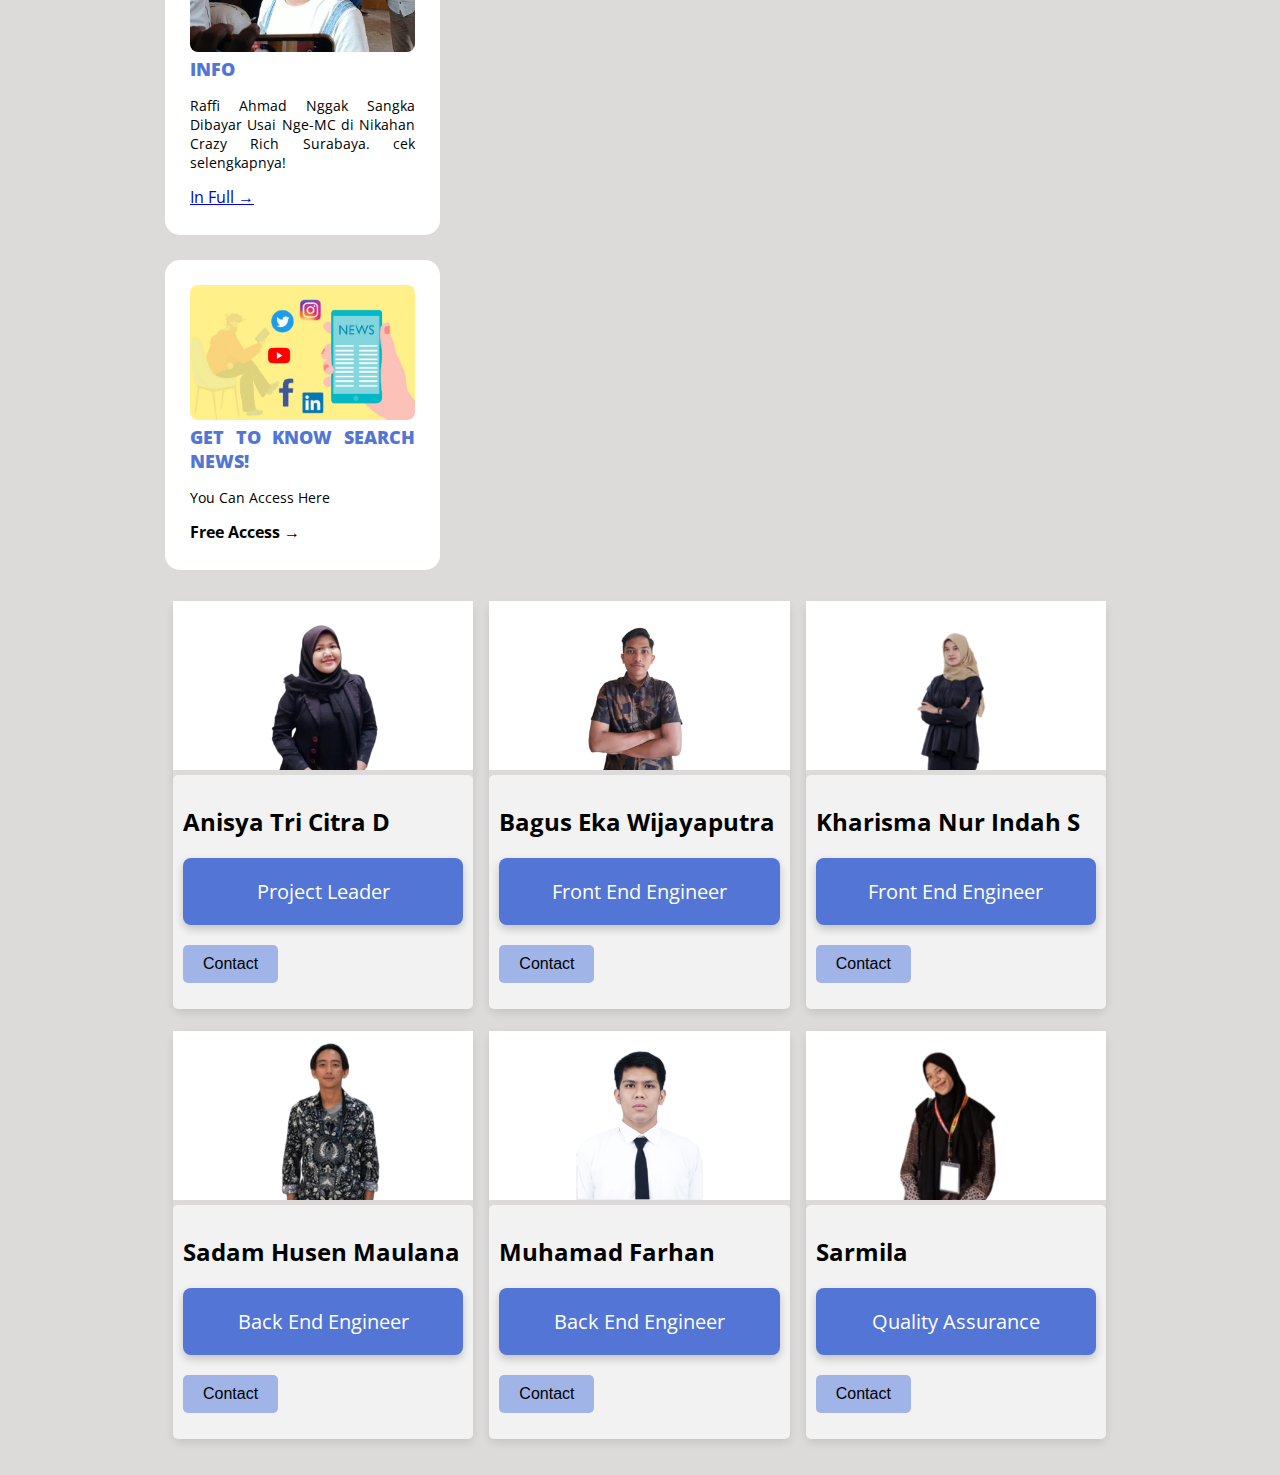
<file: html/team.html>
<!DOCTYPE html>
<html>
<head>
    <title>SearchNews.com</title>
    <link rel="stylesheet" type="text/css" href="../css/style.css">
</head>
<body>
    <!--Bagian header di website-->
    <header>
        <img src="../assets/images/header.png" alt="header" width="950px" height="120px">
        <h1 class="judul">SEARCH NEWS</h1>
        <p class="deskripsi">Mencari Berita dan Informasi Akurat</p>
    </header>
    <!--Akhir dari bagian header website-->
  

    <div class="wrap">
        <!--Bagian Menu-->
        <nav class="menu">
            <ul>
                <li>
                    <a href="../index.html">Home</a>
                </li>
                <li>
                    <a href="./news.html">News</a>
                </li>
                <li class="active">
                  <a href="./team.html">Team</a>
                </li>
                <li>
                    <a href="./faq.html">FAQ</a>
                </li>
                <li>
                  <a href="./feedback.html">Feedback</a>
                </li>
            </ul>
        </nav>
        <!--Akhir Bagian Menu-->

<!--Bagian Sidebar Website-->
<aside class="sidebar">
  <div class="widget">
      <div>
          <img class="widget-pict" src="../assets/images/pict-sidebar1.jpg" alt="pict" width="100%">
      </div>
      
      <h2>Info</h2>
      <p>Pemprov Riau Luncurkan Kurikulum Pendidikan Gambut dan Magrove Sebagai Materi Muatan Lokal pada SMA dan SMK.</p>
      <a href="https://sawitindonesia.com/pemprov-riau-meluncurkan-kurikulum-pendidikan-gambut-dan-mangrove-sebagai-materi-muatan-lokal-pada-sma-dan-smk/" target="_blank">In Full →</a>
  </div>

  <div class="widget">
      <div>
          <img class="widget-pict" src="../assets/images/pict-sidebar2.jpeg" alt="pict" width="100%">
      </div>

      <h2>Info</h2>
      <p>Apakah Skripsi Dihapus? Cek Fakta dan Aturan Barunya di Sini.</p>
      <a href="https://www.detik.com/jateng/berita/d-6903324/apakah-skripsi-dihapus-cek-fakta-dan-aturan-barunya-di-sini" target="_blank" onclick="_">In Full →</a>

  </div>

  <div class = "widget">
      <div>
          <img class="widget-pict" src="../assets/images/pict-sidebar4.jpeg" alt="pict" width="100%">
      </div>
      <h2> Info  </h2>
      <p>Gibran Pilih Ngantor di Solo pada Hari Pertama Kampanye. cek selengkapnya!</p>        
      <a href="https://news.detik.com/pemilu/d-7060149/gibran-pilih-ngantor-di-solo-pada-hari-pertama-kampanye" target="_blank" onclick="_">In Full →</a>
  </div>

  <div class = "widget">
      <div>
          <img class="widget-pict" src="../assets/images/pict-sidebar5.jpeg" alt="pict" width="100%">
      </div>
      <h2>Info</h2>
      <p>Raffi Ahmad Nggak Sangka Dibayar Usai Nge-MC di Nikahan Crazy Rich Surabaya. cek selengkapnya!</p>
      <a href="https://hot.detik.com/celeb/d-7060105/raffi-ahmad-nggak-sangka-dibayar-usai-nge-mc-di-nikahan-crazy-rich-surabaya?mtype=mpc.ctr.A-boxccxmpcxmp-modelA" target="_blank" onclick="_">In Full →</a>
  </div>

  <div class = "widget">
      <div>
          <img class="widget-pict" src="../assets/images/pict-sidebar3.jpeg" alt="pict" width="100%">
      </div>
      <h2> Get to Know Search News! </h2>
      <p> You Can Access Here </p>
      <a href = "https://instagram.com/search.news" target="_blank" class="faq-selengkapnya">Free Access →</a>
  </div>
</aside>

<div class="about-section">
<div class="row">
  <div class="column">
    <div class="card">
      <img src="../assets/images/Annisya 01.jpg" alt="Jane" style="width:100%">
      <div class="container">
        <h2>Anisya Tri Citra D</h2>
        <p class="title">Project Leader</p>
        <a href="https://www.instagram.com/annisyatricd/?next=%2F" target="_blank" ><button class="button">Contact</button></p></a>
        
      </div>
    </div>
  </div>

  <div class="column">
    <div class="card">
      <img src="../assets/images/Bagus 02.jpg" alt="Mike" style="width:100%">
      <div class="container">
        <h2>Bagus Eka Wijayaputra</h2>
        <p class="title">Front End Engineer</p>
        <a href="https://instagram.com/baguseew" target="_blank" ><button class="button">Contact</button></p></a>
      </div>
    </div>
  </div>

  <div class="column">
    <div class="card">
      <img src="../assets/images/Risma 04.jpg" alt="John" style="width:100%">
      <div class="container">
        <h2>Kharisma Nur Indah S</h2>
        <p class="title">Front End Engineer</p>
        <a href="https://instagram.com/kh_risma.nis" target="_blank" ><button class="button">Contact</button></p></a>        
      </div>
    </div>
  </div>

  <div class="column">
    <div class="card">
      <img src="../assets/images/Sadam 05.jpg" alt="John" style="width:100%">
      <div class="container">
        <h2>Sadam Husen Maulana</h2>
        <p class="title">Back End Engineer</p>
        <a href="https://instagram.com/sadam_husenm23" target="_blank" ><button class="button">Contact</button></p></a>
      </div>
    </div>
  </div>

  <div class="column">
    <div class="card">
      <img src="../assets/images/Farhan 03.jpg" alt="John" style="width:100%">
      <div class="container">
        <h2>Muhamad Farhan</h2>
        <p class="title">Back End Engineer</p>
        <a href="https://instagram.com/mhd.frrhnnn?igshid=OGQ5ZDc2ODk2ZA==" target="_blank" ><button class="button">Contact</button></p></a>
      </div>
    </div>
  </div>

  <div class="column">
    <div class="card">
      <img src="../assets/images/Sarmila 6.jpeg" alt="John" style="width:100%">
      <div class="container">
        <h2>Sarmila</h2>
        <p class="title">Quality Assurance</p>
        <a href="https://instagram.com/itsonly_ilaa?igshid=OGQ5ZDc2ODk2ZA==" target="_blank" ><button class="button">Contact</button></p></a>
      </div>
    </div>
  </div>
  

  <!--Akhir Bagian Sidebar Website-->
</div>


</body>
</html>
</file>
<file: css/style.css>
@import url(https://fonts.googleapis.com/css?family=Open+Sans:400,800,700,600,300);

.slider {
    display: flex;
    justify-content: center;
    align-items: center;
    height: 50vh;
    overflow: hidden;
    border-radius: 20px; /*Mengatur sudut lengkungan pada pinggir gambar */
}


.slider img {
    width: 950px; /* Atur ukuran gambar menjadi 50% dari lebar jendela */
    height: 400px; /* Atur ukuran gambar menjadi 50% dari tinggi jendela */
}


.active a {
    background-color: #5275d6;
    border-radius: 5px;
    color: red;
}

body {
    background: rgb(221,218,218);
    margin: 0;
    font-family: 'Open Sans', sans-serif;
}

hr {
    border: 0;
    background: #dedede;
    height: 2px;
}

header img {
    height: 100%;
    margin-top: 5px;
    border-radius: 8px;
}

header {
	text-align: center;
	color: #232323;
}

header .judul {
    font-family: 'DM Serif Display'; /* Ganti 'Nama-Font' dengan nama font dari Google Fonts */
    font-size: 75px; /* Atur ukuran font sesuai kebutuhan */
    color: #FF5733; /* Ganti warna font sesuai keinginan */
    text-transform: uppercase; /* Membuat teks menjadi huruf besar */
    letter-spacing: 4px; /* Mengatur jarak antar huruf */
    margin : 0;
}


header .deskripsi {
    font-family: 'Sarabun', sans-serif; /* Pilih font yang sesuai */
    font-size: 25px; /* Ukuran teks deskripsi */
    letter-spacing: 2px; /* Mengatur jarak antar huruf */
    color: #000000; /* Warna teks deskripsi */
    margin : 0;
}

.wrap {
    display: flex;
    flex-direction: column;
    width: 950px;
    margin: 20px auto;
}
.container-pages{
    display: flex;
    flex-direction: row-reverse;
    gap: 12px;
}
nav.menu ul{
    overflow: hidden;
    color: #fff;
    list-style: none;
    float: left;
    padding: 0px;
    width: 100%;
    margin: 0 0 0;
    background: #2748a1;
    -webkit-box-shadow: 1px 1px 1px 0px rgba(204, 204, 204, 0.55);
    -moz-box-shadow: 1px 1px 1px 0px rgb(204, 204, 204, 0.55);
    box-shadow: 5px 5px 5px 0px rbga(148,137,137,0.55);
    border-radius: 15px;
    display: flex;
    font-family:'Segoe UI', Tahoma, Geneva, Verdana, sans-serif;
    color: red;
}

nav.menu ul li {
    margin: 15px;
    float: left;
    flex: 1;
}

nav.menu ul a {
    padding: 10px;
    display: block;
    font-weight: 700;
    font-size: 15px;
    color: #fff;
    text-transform: uppercase;
    transition: all 0.5s ease;
    text-decoration: none;
    text-align: center;
}

.active a{
    color: red;
}

nav.menu ul a:hover {
    text-decoration: underline;
    border-radius: 15px;
    background: #ffffff;
    /*margin: 0.02px;*/
    color: #5275d6;
}

nav.menu ul a:active {
    color: red;
}

.sidebar {
    float: right;
    width: 275px;
}


.widget-pict {
    border-radius: 8px;
}

.widget {
    text-align: justify;
}

.sidebar .widget {
    padding: 25px;
    margin: 0 0 25px;
    background: #fff;
    border-bottom: 2px solid #fff;
    transition: all 0.5s ease;
    border-radius: 15px;
    border: 1px solid rgba(10, 128. 238. 0.55);
}

.sidebar .widget:hover{
    border-bottom: 4px solid #5275d6;
    box-shadow: 5px 5px 5px 0px rgb(139, 139, 137);
}

.sidebar .widget h2 {
    padding: 0;
    margin: 0 0 15px;
    color: #5275d6;
    font-size: 18px;
    font-weight: 800;
    text-transform: uppercase;
}
.sidebar .widget p {
    font-size: 14px;
}

.sidebar .widget p:last-child {
    margin: 0;
}

.blog {
    float: left;
}

.widget .faq-selengkapnya {
    color: #000;
    transition: all 0.5s ease;
    text-decoration: none;
    font-weight: 700;
}

.faq-selengkapnya:hover{
    margin-left: 10px;
}

.conteudo {
    width: 650px;
    padding: 25px;
    margin: 10px auto;
    background: #fff;
    transition: all 0.5s ease;
    border: 1px solid #dedede;
    -webkit-box-shadow: 1px 1px 1px 0px rgba(204,204,204,0.35);
    -moz-box-shadow: 1px 1px 1px 0px rgba(204,204,204,0.35);
    box-shadow: 1px 1px 1px 0px rgba(204,204,204,0.35);
    border-radius: 15px 25px;
    background-color: rgb(240, 240, 240);
    text-align: justify;
}

.conteudo:hover {
    border-bottom: 4px solid #5275d6;
    box-shadow: 5px 5px 5px 0px rgb(139, 139, 137);
}

.conteudo img {
    min-width: 650px;
    margin: 0 0 25px -25px;
    max-width: 600px;
}

.conteudo h1 {
    padding: 0;
    margin: 0 0 15px;
    font-weight : normal;
    color: #666;
    font-family: Georgia;
}

.conteudo p:last-child {
    margin: 0;
}

.conteudo .conteudo-lendo {
    color: #000;
    transition: all 0.5s ease;
    text-decoration: none;
    font-weight: 700;
}

.conteudo .continue-lendo:hover {
    margin-left: 10px;
}

.post-info {
    float: right;
    font-size: 12px;
    margin: -10px 0 15px;
    text-transform: uppercase;
}

.footer {
    color: black; /* Warna teks footer */
    text-align: center; /* Pusatkan teks dalam footer */
    padding: -5px; /* Ruang bawah dan atas dalam footer */
}


.bottom-text {
    position: absolute;
    bottom: 0;
    width: 100%;
    background-color: #333;
    color: #fff;
    text-align: center;
    padding: 10px;
}

/* Gaya untuk judul FAQ dan teks penjelasan */
.title {
    text-align: center;
    font-size: 20px;
    color: #fff; /* Ganti warna teks judul agar sesuai dengan latar belakang */
    background-color: #5275d6;
    padding: 20px;
    border-radius: 8px;
    box-shadow: 0 4px 8px rgba(0, 0, 0, 0.2);
    margin-bottom: 20px;
}

/* Gaya untuk pertanyaan */
.accordion-item a {
    font-weight: bold;
    color: #333;
    text-decoration: none;
    transition: color 0.3s ease; /* Efek transisi warna saat hover */
}

/* Gaya untuk jawaban */
.accordion-item .content p {
    font-size: 18px;
    color: #555;
}

/* Latar belakang pertanyaan */
.accordion-item {
    background-color: #f9f9f9;
    font-size: 22px;
    padding: 20px;
    border: 1px solid #ddd;
    margin-bottom: 10px;
    border-radius: 8px;
    transition: background-color 0.3s ease; /* Efek transisi latar belakang */
}

/* Efek hover pada pertanyaan */
.accordion-item a:hover {
    color: #007bff;
}

/* Latar belakang saat aktif (pertanyaan terbuka) */
.accordion-item.active {
    background-color: #eaeaea;
}

/* Ikona panah untuk menandai pertanyaan terbuka */
.accordion-item.active a::after {
    content: "▼"; /* Ganti ikon panah saat aktif */
    margin-left: 5px;
    transition: transform 0.3s ease; /* Efek transisi rotasi panah */
    transform: rotate(180deg);
}

/* Tampilan jawaban ketika terbuka */
.accordion-item.active .content {
    display: block;
}



@media screen and (max-width: 960px) {
    .header {
        position: inherit;
    }
    .wrap {
        width: 90%;
        margin: 25px auto;
    }
    .sidebar {
        width: 100%;
        margin: 25px 0 0;
        float: right;
    }
    .sidebar .widget {
        padding: 5%;
    }
    nav.menu ul {
        width: 100%;
    }
    nav.menu ul {
        float: inherit;
    }

    nav.menu ul li {
        float: inherit;
        margin: 0;
    }

    nav.menu ul a {
        padding: 15px;
        font-size: 16px;
        border-top: 1px solid #5275d6;
        border-bottom: 1px solid #5275d6;
    }
    
    .blog {
        width: 90%;
    }
    
    .conteudo {
        float: inherit;
        margin: 0 auto 25px;
        width: 101%;
        border: 1px solid #dedede;
        padding: 5%;
        background: #fff;
    }

    .conteudo img {
        max-width: 110%;
        margin: 0 0 25px -5%;
        min-width: 110%;
    }

    .conteudo .continue-lendo:hover {
        margin-left: 0;
    }
}

@media screen and (max-width: 460px) {

    nav.menu ul a {
        padding: 15px;
        font-size: 14px;
    }

    .sidebar {
        display: none;
    }

    .post-info {
        display: none;
    }

    .conteudo {
        margin: 25px auto;
    }

    .conteudo img {
        margin: -5% 0 25px -5%;
    }
header img {
    margin-top: 5px;
    border-radius: 8px;
}

header {
	text-align: center;
	color: #232323;
}

header .judul {
	font-size: 25pt;
}
}
* {
    box-sizing: border-box;
  }
  
  /* Style inputs */
  input[type=text], select, textarea {
    width: 100%;
    padding: 12px;
    border: 1px solid #ccc;
    margin-top: 6px;
    margin-bottom: 16px;
    resize: vertical;
  }
  
  input[type=submit] {
    background-color: #0412aa;
    color: white;
    padding: 12px 20px;
    border: none;
    cursor: pointer;
  }
  
  input[type=submit]:hover {
    background-color: #4c45a0;
  }
  
  /* Style the container/contact section */
  .container {
    border-radius: 5px;
    background-color: #f2f2f2;
    padding: 10px;
  }
  
  /* Create two columns that float next to eachother */
  .column {
    float: left;
    width: 50%;
    margin-top: 6px;
    padding: 20px;
  }
  
  /* Clear floats after the columns */
  .row:after {
    content: "";
    display: table;
    clear: both;
  }
  
  /* Responsive layout - when the screen is less than 600px wide, make the two columns stack on top of each other instead of next to each other */
  @media screen and (max-width: 600px) {
    .column, input[type=submit] {
      width: 100%;
      margin-top: 0;
    }
  }
  /* Three columns side by side */
.column {
    float: left;
    width: 33.3%;
    margin-bottom: 16px;
    padding: 0 8px;
  }
  
  /* Display the columns below each other instead of side by side on small screens */
  @media screen and (max-width: 650px) {
    .column {
      width: 100%;
      display: block;
    }
  }

  /* Style Container */
.containersaran {
    align-items: left;
    width: 100%;
    margin: 0px;
    padding: 20px;
    background-color: #f2f2f2;
    border-radius: 20px;
    margin-top: 20px;
    box-shadow: 0 4px 8px rgba(0, 0, 0, 0.1);
}

/* Centered Text in Container */
.containersaran h2 {
    text-align: center;
    font-size: 28px; /* Ukuran font yang lebih fleksibel */
    color: #fff;
    background-color: #5275d6;
    padding: 20px; /* Berikan padding untuk tampilan yang lebih baik */
    border-radius: 8px; /* Sudut melengkung untuk elemen judul */
    box-shadow: 0 4px 8px rgba(0, 0, 0, 0.1); /* Efek bayangan untuk meningkatkan kedalaman */
    margin-bottom: 20px; /* Berikan margin bawah untuk memisahkan dengan elemen-elemen berikutnya */
    letter-spacing: 1px; /* Berikan sedikit jarak antar huruf untuk penampilan yang lebih baik */
}

/* Efek hover untuk judul */
.containersaran h2:hover {
    background-color: #1a3a77; /* Ganti warna saat hover */
}

/* Transisi efek hover */
.containersaran h2 {
    transition: background-color 0.3s;
}


/* Style Form */
.saran form {
    display: flex;
    flex-direction: column;
    align-items: left;
    font-size: 18px;
    font-weight: bold;
}

.saran label {
    margin-top: 0px;
    color: #555;
}

.saran input[type="text"],
.saran select,
.saran textarea {
    width: 100%;
    font-size: larger;
    padding: 8px;
    margin: 5px 0 20px 0;
    border: 1px solid #ccc;
    border-radius: 4px;
    box-sizing: border-box;
}

.saran input[type="submit"] {
    background-color: #5275d6;
    color: white;
    padding: 10px 15px;
    border: none;
    border-radius: 4px;
    cursor: pointer;
    font-size: 20px;
}

.saran input[type="submit"]:hover {
    background-color: #222c9c;
}

/* Style Image */
.rowsaran .under img {
    width: 100%;
    transition: transform 0.5s ease;
}

.rowsaran .under:hover img {
    width: 100%;
    transform: scale(1.2);
}


/* Style Row */
.under.column {
    text-align: center; /* Jika diperlukan, mengatur teks menjadi pusat dalam kontainer */
}

.rowsaran img {
    margin-top: 20px;
}


.star-rating {
    display: inline-block;
}

.star-rating input {
    display: none;
}

.star-rating label {
    float: right;
    justify-content: right; 
    cursor: pointer;
    color: #777;
    margin-right: 5px; /* Menambahkan margin agar bintangnya tidak rapat */
    margin-bottom: 10px;
}

.star-rating label:before {
    content: '★';
    font-size: 55px;
}

.star-rating input:checked ~ label {
    color: #e44d26;
}

/* Styling for the search form */
.search-form {
    margin-top: 20px;
    margin-bottom: 20px;
    text-align: center;
}

/* Styling for the search input */
#searchInput {
    padding: 10px;
    width: 400px;
    border: 1px solid #ddd; /* Add a border for a clean look */
    border-radius: 5px; /* Add rounded corners */
    font-size: 14px;
    margin-bottom: 0px;
}

/* Style the search button */
#searchForm button {
    padding: 10px 15px;
    background-color: #5275d6; /* Set a background color */
    color: #fff; /* Set text color to white */
    border: none;
    border-radius: 5px;
    cursor: pointer;
    transition: background-color 0.3s; /* Smooth transition on hover */
}

/* Change the button color on hover */
#searchForm button:hover {
    background-color: #2980b9;
}

/* Gaya untuk tombol */
.button {
    background-color: #a1b4e8;
    color: #000000;
    border: none;
    padding: 10px 20px;
    text-align: center;
    text-decoration: none;
    display: inline-block;
    font-size: 16px;
    transition: background-color 0.3s;
    cursor: pointer;
    border-radius: 5px;
}

.button:hover {
    background-color: #1a3a77; /* Ganti warna saat hover */
}

/* Gaya untuk card */
.card {
    box-shadow: 0 4px 8px rgba(0, 0, 0, 0.1);
    transition: box-shadow 0.3s;
    border-radius: 8px;
}

.card:hover {
    box-shadow: 0 8px 16px rgba(0, 0, 0, 0.2);
}
</file>
<file: style.css>
@import url(https://fonts.googleapis.com/css?family=Open+Sans:400,800,700,600,300);

.slider {
    display: flex;
    justify-content: center;
    align-items: center;
    height: 50vh;
    overflow: hidden;
    border-radius: 20px; /*Mengatur sudut lengkungan pada pinggir gambar */
}

.slider img {
    width: 950px; /* Atur ukuran gambar menjadi 50% dari lebar jendela */
    height: 400px; /* Atur ukuran gambar menjadi 50% dari tinggi jendela */
}


.active a {
    background-color: #47dfd7bb;
    border-radius: 15px;
    color: red;
}

body {
    background: rgb(221,218,218);
    margin: 0;
    font-family: 'Open Sans', sans-serif;
}

hr {
    border: 0;
    background: #dedede;
    height: 2px;
}

header img {
    height: 100%;
    margin-top: 5px;
    border-radius: 8px;
}

header {
	text-align: center;
	color: #232323;
}

header .judul {
    font-family: 'DM Serif Display'; /* Ganti 'Nama-Font' dengan nama font dari Google Fonts */
    font-size: 75px; /* Atur ukuran font sesuai kebutuhan */
    color: #FF5733; /* Ganti warna font sesuai keinginan */
    text-transform: uppercase; /* Membuat teks menjadi huruf besar */
    letter-spacing: 4px; /* Mengatur jarak antar huruf */
    margin : 0;
}


header .deskripsi {
    font-family: 'Sarabun', sans-serif; /* Pilih font yang sesuai */
    font-size: 25px; /* Ukuran teks deskripsi */
    letter-spacing: 2px; /* Mengatur jarak antar huruf */
    color: #000000; /* Warna teks deskripsi */
    margin : 0;
}

.wrap {
    width: 950px;
    margin: 25px auto;
}
nav.menu ul{
    overflow: hidden;
    color: #fff;
    list-style: none;
    float: left;
    padding: 0px;
    width: 650px;
    margin: 0 0 0;
    background: rgba(2, 120, 150);
    -webkit-box-shadow: 1px 1px 1px 0px rgba(204, 204, 204, 0.55);
    -moz-box-shadow: 1px 1px 1px 0px rgb(204, 204, 204, 0.55);
    box-shadow: 5px 5px 5px 0px rbga(148,137,137,0.55);
    border-radius: 15px;
    display: flex;
    font-family:'Segoe UI', Tahoma, Geneva, Verdana, sans-serif;
    color: red;
}

nav.menu ul li {
    margin: 15px;
    float: left;
    flex: 1;
}

nav.menu ul a {
    padding: 10px;
    display: block;
    font-weight: 600;
    font-size: 16px;
    color: #fff;
    text-transform: uppercase;
    transition: all 0.5s ease;
    text-decoration: none;
    text-align: center;
}

.active a{
    color: red;
}

nav.menu ul a:hover {
    text-decoration: underline;
    border-radius: 15px;
    background: #ffffff;
    /*margin: 0.02px;*/
    color: rgb(144, 216, 219);
}

nav.menu ul a:active {
    color: red;
}

.sidebar {
    float: right;
    width: 275px;
}


.widget-pict {
    border-radius: 8px;
}

.widget {
    text-align: justify;
}

.sidebar .widget {
    padding: 25px;
    margin: 0 0 25px;
    background: #fff;
    border-bottom: 2px solid #fff;
    transition: all 0.5s ease;
    border-radius: 15px;
    border: 1px solid rgba(10, 128. 238. 0.55);
}

.sidebar .widget:hover{
    border-bottom: 4px solid #3498db;
    box-shadow: 5px 5px 5px 0px rgb(139, 139, 137);
}

.sidebar .widget h2 {
    padding: 0;
    margin: 0 0 15px;
    color: #3498db;
    font-size: 18px;
    font-weight: 800;
    text-transform: uppercase;
}
.sidebar .widget p {
    font-size: 14px;
}

.sidebar .widget p:last-child {
    margin: 0;
}

.blog {
    float: left;
}

.widget .faq-selengkapnya {
    color: #000;
    transition: all 0.5s ease;
    text-decoration: none;
    font-weight: 700;
}

.faq-selengkapnya:hover{
    margin-left: 10px;
}

.conteudo {
    width: 600px;
    padding: 25px;
    margin: 25px auto;
    background: #fff;
    transition: all 0.5s ease;
    border: 1px solid #dedede;
    -webkit-box-shadow: 1px 1px 1px 0px rgba(204,204,204,0.35);
    -moz-box-shadow: 1px 1px 1px 0px rgba(204,204,204,0.35);
    box-shadow: 1px 1px 1px 0px rgba(204,204,204,0.35);
    border-radius: 15px 25px;
    background-color: rgb(240, 240, 240);
    text-align: justify;
}

.conteudo:hover {
    border-bottom: 4px solid rgb(52, 194, 219);
    box-shadow: 5px 5px 5px 0px rgb(139, 139, 137);
}

.conteudo img {
    min-width: 600px;
    margin: 0 0 25px -25px;
    max-width: 600px;
}

.conteudo h1 {
    padding: 0;
    margin: 0 0 15px;
    font-weight : normal;
    color: #666;
    font-family: Georgia;
}

.conteudo p:last-child {
    margin: 0;
}

.conteudo .conteudo-lendo {
    color: #000;
    transition: all 0.5s ease;
    text-decoration: none;
    font-weight: 700;
}

.conteudo .continue-lendo:hover {
    margin-left: 10px;
}

.post-info {
    float: right;
    font-size: 12px;
    margin: -10px 0 15px;
    text-transform: uppercase;
}

.footer {
    color: black; /* Warna teks footer */
    text-align: center; /* Pusatkan teks dalam footer */
    padding: -5px; /* Ruang bawah dan atas dalam footer */
}


.bottom-text {
    position: absolute;
    bottom: 0;
    width: 100%;
    background-color: #333;
    color: #fff;
    text-align: center;
    padding: 10px;
}

/* Gaya untuk judul FAQ dan teks penjelasan */
.title {
    text-align: center; /* Pusatkan teks secara horizontal */
    font-size: 18px; /* Atur ukuran teks sesuai keinginan Anda */
    color: white; /* Warna teks judul */
    background-color: #1abf9f;

.title span {
    font-size: 5px; /* Ukuran teks untuk teks penjelasan */
    background-color: rgb(165, 235, 221);
}
}


/* Gaya untuk pertanyaan */
.accordion-item a {
    font-weight: bold;
    color: #333;
    text-decoration: none;
}

/* Gaya untuk jawaban */
.accordion-item .content p {
    font-size: 14px;
    color: #666;
}

/* Latar belakang pertanyaan */
.accordion-item {
    background-color: #f9f9f9;
    padding: 10px;
    border: 1px solid #ddd;
    margin-bottom: 10px;
    text-align: center;
}

/* Efek hover pada pertanyaan */
.accordion-item a:hover {
    color: #007bff; /* Ganti warna saat hover */
}

/* Latar belakang saat aktif (pertanyaan terbuka) */
.accordion-item.active {
    background-color: #eaeaea;
}

/* Ikona panah untuk menandai pertanyaan terbuka */
.accordion-item.active a::after {
    content: "▲";
}

/* Tampilan jawaban ketika terbuka */
.accordion-item.active .content {
    display: block;
}



@media screen and (max-width: 960px) {
    .header {
        position: inherit;
    }
    .wrap {
        width: 90%;
        margin: 25px auto;
    }
    .sidebar {
        width: 100%;
        margin: 25px 0 0;
        float: right;
    }
    .sidebar .widget {
        padding: 5%;
    }
    nav.menu ul {
        width: 100%;
    }
    nav.menu ul {
        float: inherit;
    }

    nav.menu ul li {
        float: inherit;
        margin: 0;
    }

    nav.menu ul a {
        padding: 15px;
        font-size: 16px;
        border-top: 1px solid #1abf9f;
        border-bottom: 1px solid #16a085;
    }
    
    .blog {
        width: 90%;
    }
    
    .conteudo {
        float: inherit;
        margin: 0 auto 25px;
        width: 101%;
        border: 1px solid #dedede;
        padding: 5%;
        background: #fff;
    }

    .conteudo img {
        max-width: 110%;
        margin: 0 0 25px -5%;
        min-width: 110%;
    }

    .conteudo .continue-lendo:hover {
        margin-left: 0;
    }
}

@media screen and (max-width: 460px) {

    nav.menu ul a {
        padding: 15px;
        font-size: 14px;
    }

    .sidebar {
        display: none;
    }

    .post-info {
        display: none;
    }

    .conteudo {
        margin: 25px auto;
    }

    .conteudo img {
        margin: -5% 0 25px -5%;
    }
header img {
    margin-top: 5px;
    border-radius: 8px;
}

header {
	text-align: center;
	color: #232323;
}

header .judul {
	font-size: 25pt;
}
}
* {
    box-sizing: border-box;
  }
  
  /* Style inputs */
  input[type=text], select, textarea {
    width: 100%;
    padding: 12px;
    border: 1px solid #ccc;
    margin-top: 6px;
    margin-bottom: 16px;
    resize: vertical;
  }
  
  input[type=submit] {
    background-color: #04AA6D;
    color: white;
    padding: 12px 20px;
    border: none;
    cursor: pointer;
  }
  
  input[type=submit]:hover {
    background-color: #45a049;
  }
  
  /* Style the container/contact section */
  .container {
    border-radius: 5px;
    background-color: #f2f2f2;
    padding: 10px;
  }
  
  /* Create two columns that float next to eachother */
  .column {
    float: left;
    width: 50%;
    margin-top: 6px;
    padding: 20px;
  }
  
  /* Clear floats after the columns */
  .row:after {
    content: "";
    display: table;
    clear: both;
  }
  
  /* Responsive layout - when the screen is less than 600px wide, make the two columns stack on top of each other instead of next to each other */
  @media screen and (max-width: 600px) {
    .column, input[type=submit] {
      width: 100%;
      margin-top: 0;
    }
  }
  /* Three columns side by side */
.column {
    float: left;
    width: 33.3%;
    margin-bottom: 16px;
    padding: 0 8px;
  }
  
  /* Display the columns below each other instead of side by side on small screens */
  @media screen and (max-width: 650px) {
    .column {
      width: 100%;
      display: block;
    }
  }
</file>
